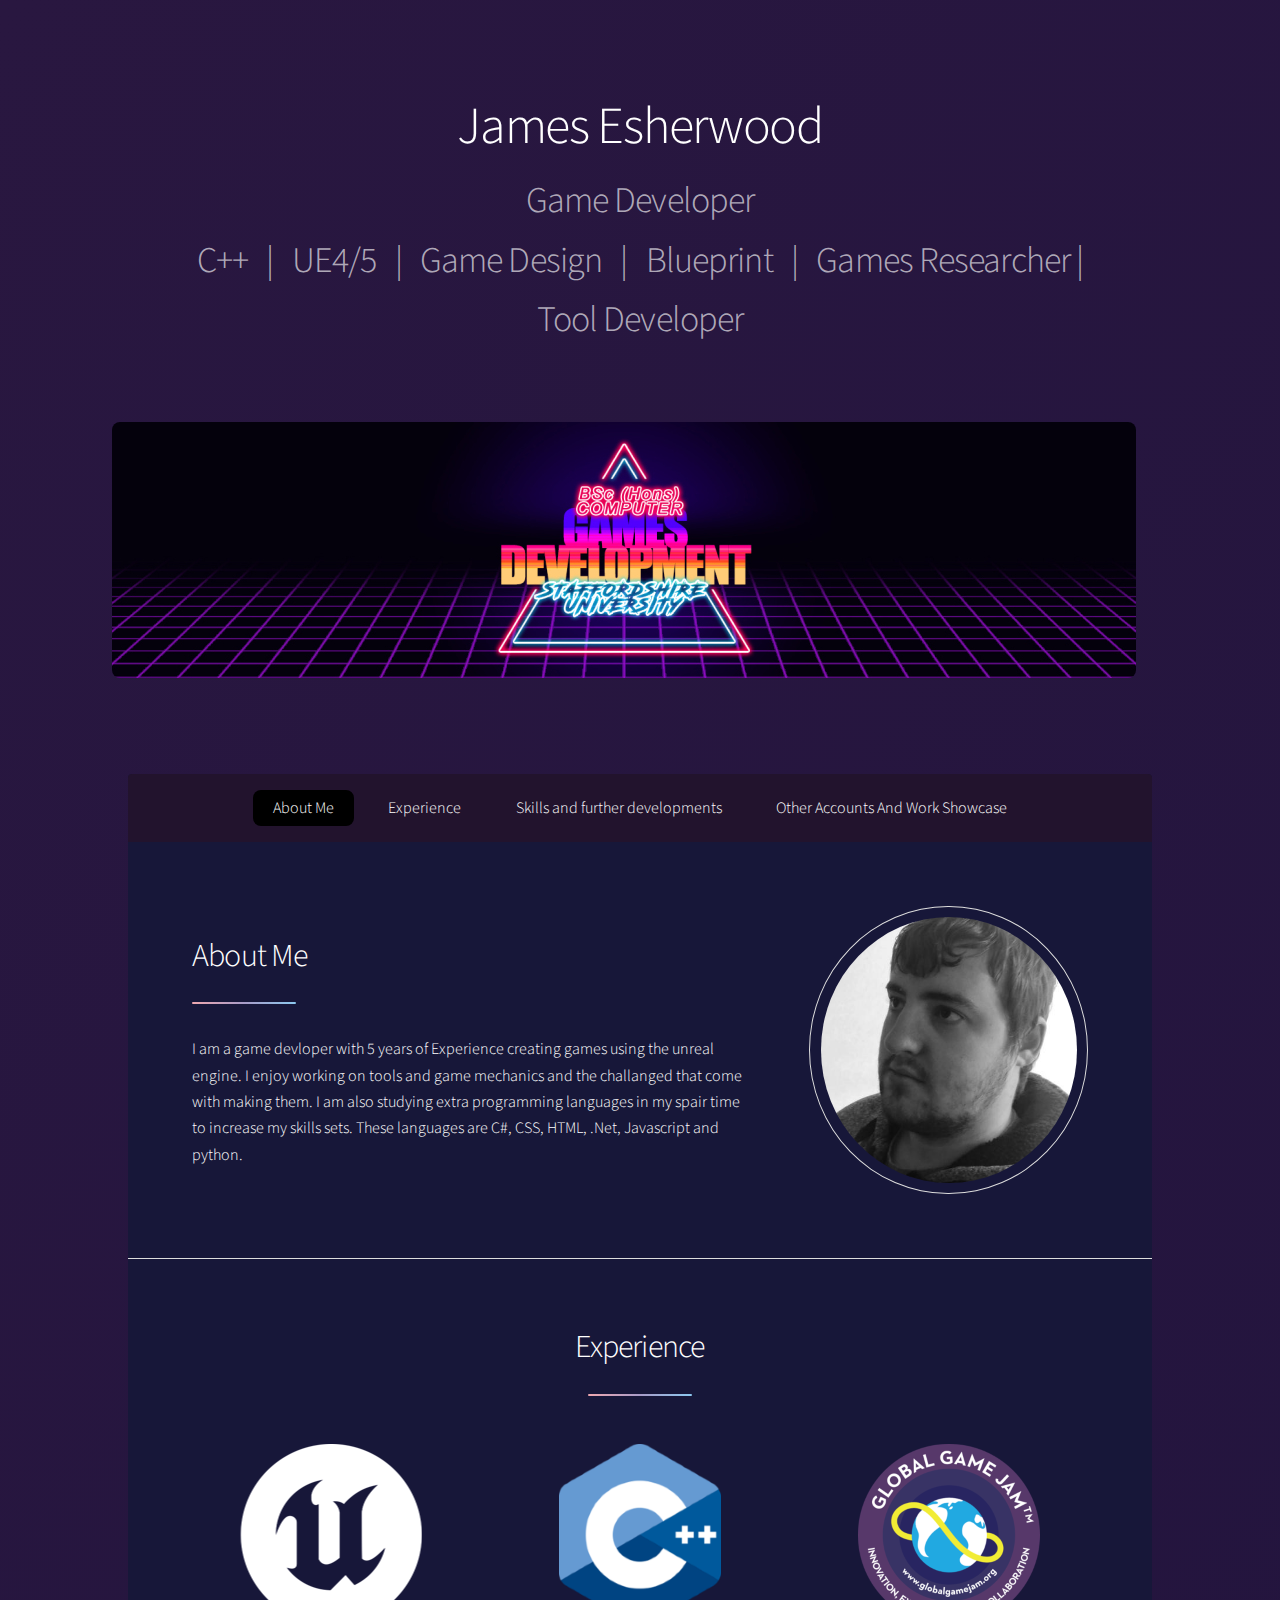
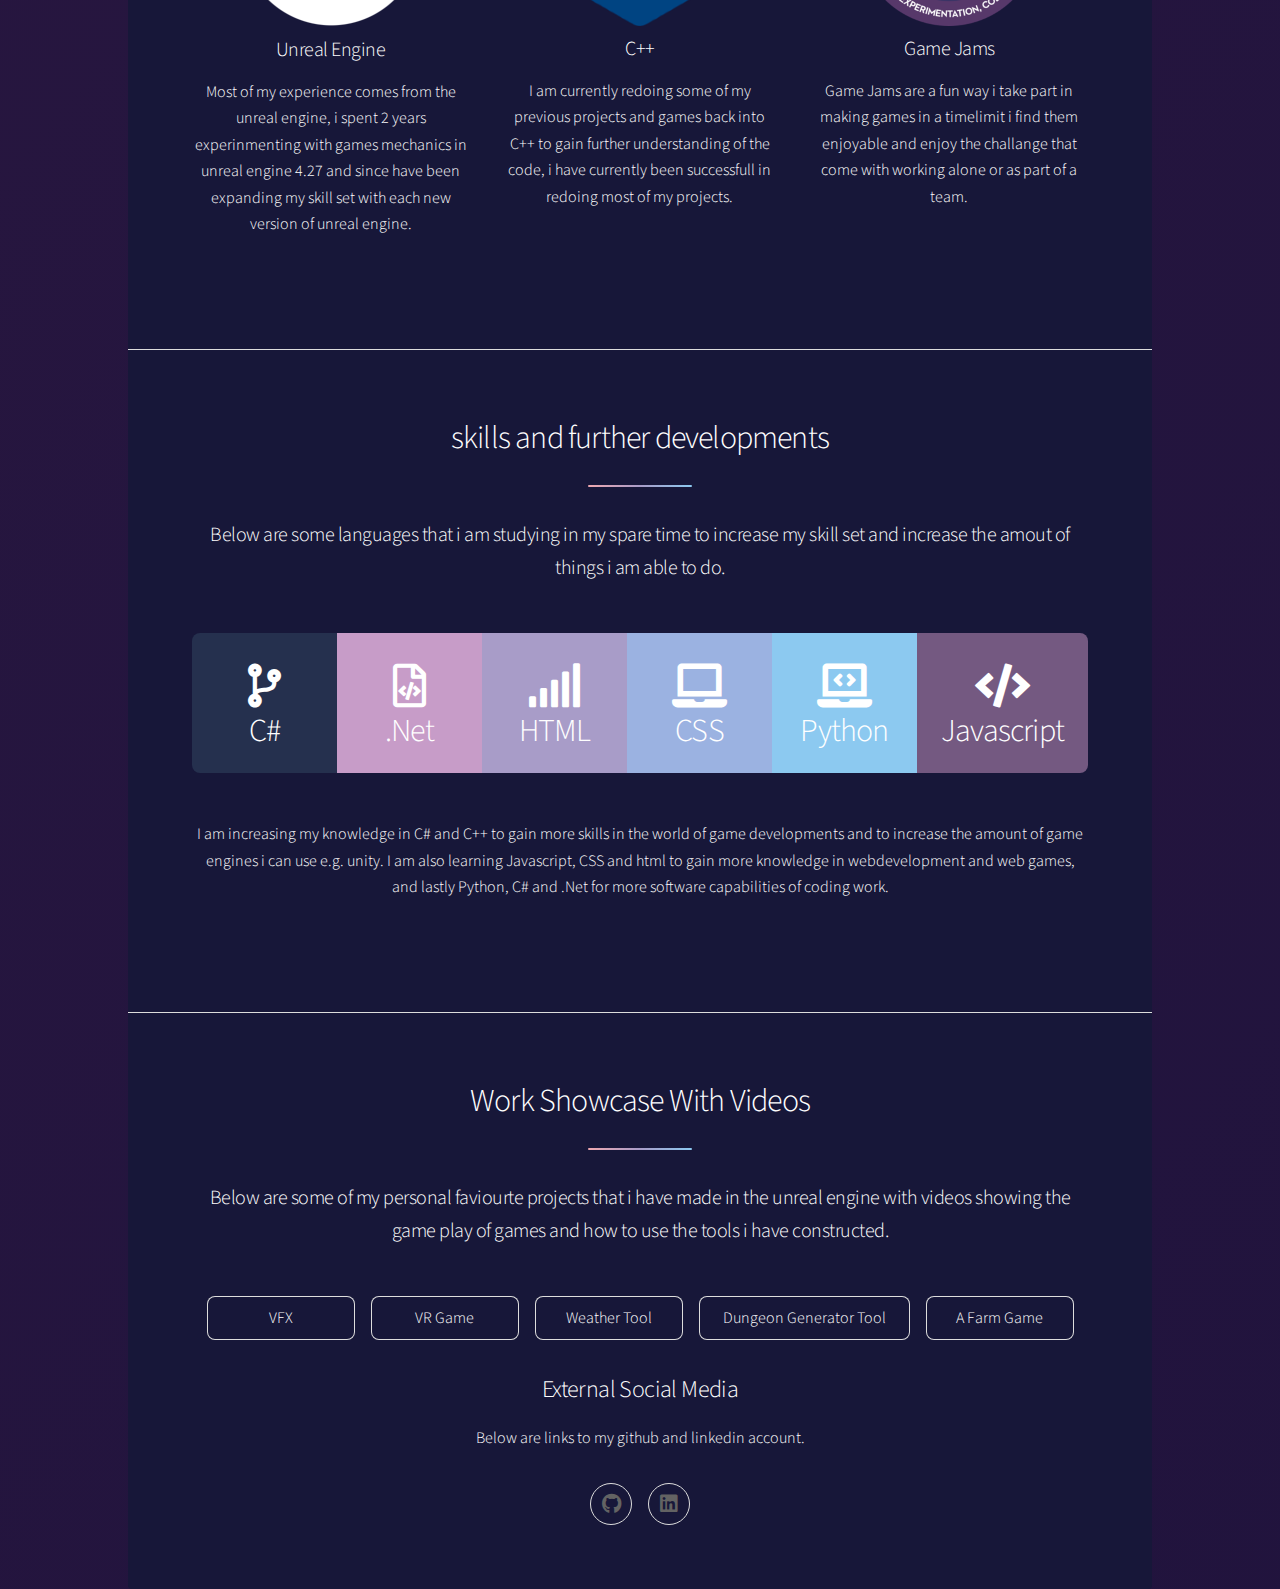
<file: index.html>
<!DOCTYPE HTML>
<!--
	Stellar by HTML5 UP
	html5up.net | @ajlkn
	Free for personal and commercial use under the CCA 3.0 license (html5up.net/license)
-->
<html>
	<head>
		<title>James Esherwood Gamedeveloper</title>
		<meta charset="utf-8" />
		<meta name="viewport" content="width=device-width, initial-scale=1, user-scalable=no" />
		<link rel="stylesheet" href="assets/css/main.css" />
		<noscript><link rel="stylesheet" href="assets/css/noscript.css" /></noscript>
	</head>
	<body class="is-preload">

		<!-- Wrapper -->
			<div id="wrapper">

				<!-- Header -->
					<header id="header" class="alt">
						<!--<span class="logo"><img src="images/logo.svg" alt="" /></span>-->
						<h1>James Esherwood</h1>
						<p>Game Developer<br />
						C++ &nbsp | &nbsp UE4/5 &nbsp | &nbsp Game Design &nbsp | &nbsp Blueprint &nbsp | &nbsp Games Researcher | Tool Developer</p>
							<ul class="features"><span class="image custom"><img src="images/staff.jpg" alt="" /></span></ul>
					</header>

				<!-- Navbar -->
					<nav id="nav">
						<ul>
							<li><a href="#intro" class="active">About Me</a></li>
							<li><a href="#first">Experience</a></li>
							<li><a href="#second">Skills and further developments</a></li>
							<li><a href="#cta">Other Accounts And Work Showcase</a></li>
						</ul>
					</nav>

				<!-- Main -->
					<div id="main">

						<!-- About Me -->
							<section id="intro" class="main">
								<div class="spotlight">
									<div class="content">
										<header class="major">
											<h2>About Me</h2>
										</header>
										<n>I am a game devloper with 5 years of Experience creating games using the unreal engine.</n>
										<n>I enjoy working on tools and game mechanics and the challanged that come with making them.</n>
										<n>I am also studying extra programming languages in my spair time to increase my skills sets.</n>
										<n>These languages are C#, CSS, HTML, .Net, Javascript and python.</n>
										<ul class="actions">
										</ul>
									</div>
									<span class="image"><img src="images/pic10.jpg" alt="" /></span>
								</div>
							</section>

						<!-- Experience -->
							<section id="first" class="main special">
								<header class="major">
									<h2>Experience</h2>
								</header>
								<ul class="features">
									<li>
										<!--<span class="icon solid major style1 fa-code"></span>-->
										<span class="image"><img src="images/Unreallogo.png" alt="" /></span>
										<h3>Unreal Engine</h3>
										<p>Most of my experience comes from the unreal engine, i spent 2 years experinmenting with games
										mechanics in unreal engine 4.27 and since have been expanding my skill set with each new version
										of unreal engine.</p>
									</li>
									<li>
										<!--<span class="icon major style3 fa-copy"></span>-->
										<span class="image"><img src="images/C++Logo.png" alt="" /></span>
										<h3>C++</h3>
										<p>I am currently redoing some of my previous projects and games back into C++ to gain further understanding of
										the code, i have currently been successfull in redoing most of my projects.</p>
									</li>
									<li>
										<!--<span class="icon major style5 fa-gem"></span>-->
										<span class="image"><img src="images/Gamejam.png" alt="" /></span>
										<h3>Game Jams</h3>
										<p>Game Jams are a fun way i take part in making games in a timelimit
										i find them enjoyable and enjoy the challange that come with working alone
										or as part of a team.</p>
									</li>
								</ul>
								<footer class="major">
									<ul class="actions special">
									</ul>
								</footer>
							</section>

						<!-- Skills, Traits and further developments -->
							<section id="second" class="main special">
								<header class="major">
									<h2>skills and further developments</h2>
									<p>Below are some languages that i am studying in my spare time to increase my skill set and increase the amout of things i am able to do.<section></section></p>
								</header>
								<ul class="statistics">
									<li class="style1">
										<span class="icon solid fa-code-branch"></span>
										<strong>C#</strong>
									</li>
									<li class="style2">
										<span class="icon fa-file-code"></span>
										<strong>.Net</strong>
									</li>
									<li class="style3">
										<span class="icon solid fa-signal"></span>
										<strong>HTML</strong>
									</li>
									<li class="style4">
										<span class="icon solid fa-laptop"></span>
										<strong>CSS</strong>
									</li>
									<li class="style5">
										<span class="icon solid fa-laptop-code"></span>
										<strong>Python</strong>
									</li>
									<li class="style6">
										<span class="icon solid fa-code"></span>
										<strong>Javascript</strong>
									</li>
								</ul>
								<p>I am increasing my knowledge in C# and C++ to gain more skills in the world of game developments
								and to increase the amount of game engines i can use e.g. unity.
								I am also learning Javascript, CSS and html to gain more knowledge in webdevelopment and web games,
								and lastly Python, C# and .Net for more software capabilities of coding work.</p>
								<footer class="major">
									<ul class="actions special">
									</ul>
								</footer>
							</section>

						<!-- Get Started -->
							<section id="cta" class="main special">
								<header class="major">
									<h2>Work Showcase With Videos</h2>
									<p>Below are some of my personal faviourte projects that i have made in the unreal engine
									with videos showing the game play of games and how to use the tools i have constructed.</p>
								</header>
								<footer class="major">
									<ul class="actions special">
										<li><a href="VFX.html" class="button">VFX</a></li>
										<li><a href="VR.html" class="button">VR Game</a></li>
										<li><a href="Weather.html" class="button">Weather Tool</a></li>
										<li><a href="Dungeon.html" class="button">Dungeon Generator Tool</a></li>
										<li><a href="FarmGame.html" class="button">A Farm Game</a></li>
										<!--<li><a href="#" class="icon brands fa-github alt"><span class="label">GitHub</span></a></li>
										<li><a href="#" class="icon brands fa-github alt"><span class="label">GitHub</span></a></li>-->
									</ul>
									<h2>External Social Media</h2>
									<p>Below are links to my github and linkedin account.</p>
									<ul class="actions special">
										<li><a href="https://github.com/JamesEsherwood" class="icon brands fa-github alt"><span class="label">GitHub</span></a></li>
										<li><a href="https://www.linkedin.com/in/james-esherwood/" class="icon brands fa-linkedin alt"><span class="label">GitHub</span></a></li>
									</ul>
								</footer>
							</section>

					</div>

				<!-- Footer -->
					<!--<footer id="footer">
						<section>
							<h2>Aliquam sed mauris</h2>
							<p>Sed lorem ipsum dolor sit amet et nullam consequat feugiat consequat magna adipiscing tempus etiam dolore veroeros. eget dapibus mauris. Cras aliquet, nisl ut viverra sollicitudin, ligula erat egestas velit, vitae tincidunt odio.</p>
							<ul class="actions">
								<li><a href="generic.html" class="button">Learn More</a></li>
							</ul>
						</section>
						<section>
							<h2>Etiam feugiat</h2>
							<dl class="alt">
								<dt>Address</dt>
								<dd>1234 Somewhere Road &bull; Nashville, TN 00000 &bull; USA</dd>
								<dt>Phone</dt>
								<dd>(000) 000-0000 x 0000</dd>
								<dt>Email</dt>
								<dd><a href="#">information@untitled.tld</a></dd>
							</dl>
							<ul class="icons">
								<li><a href="#" class="icon brands fa-twitter alt"><span class="label">Twitter</span></a></li>
								<li><a href="#" class="icon brands fa-facebook-f alt"><span class="label">Facebook</span></a></li>
								<li><a href="#" class="icon brands fa-instagram alt"><span class="label">Instagram</span></a></li>
								<li><a href="#" class="icon brands fa-github alt"><span class="label">GitHub</span></a></li>
								<li><a href="#" class="icon brands fa-dribbble alt"><span class="label">Dribbble</span></a></li>
							</ul>
						</section>
						<p class="copyright">&copy; Untitled. Design: <a href="https://html5up.net">HTML5 UP</a>.</p>
					</footer>

			</div>-->

		<!-- Scripts -->
			<script src="assets/js/jquery.min.js"></script>
			<script src="assets/js/jquery.scrollex.min.js"></script>
			<script src="assets/js/jquery.scrolly.min.js"></script>
			<script src="assets/js/browser.min.js"></script>
			<script src="assets/js/breakpoints.min.js"></script>
			<script src="assets/js/util.js"></script>
			<script src="assets/js/main.js"></script>

	</body>
</html>
</file>
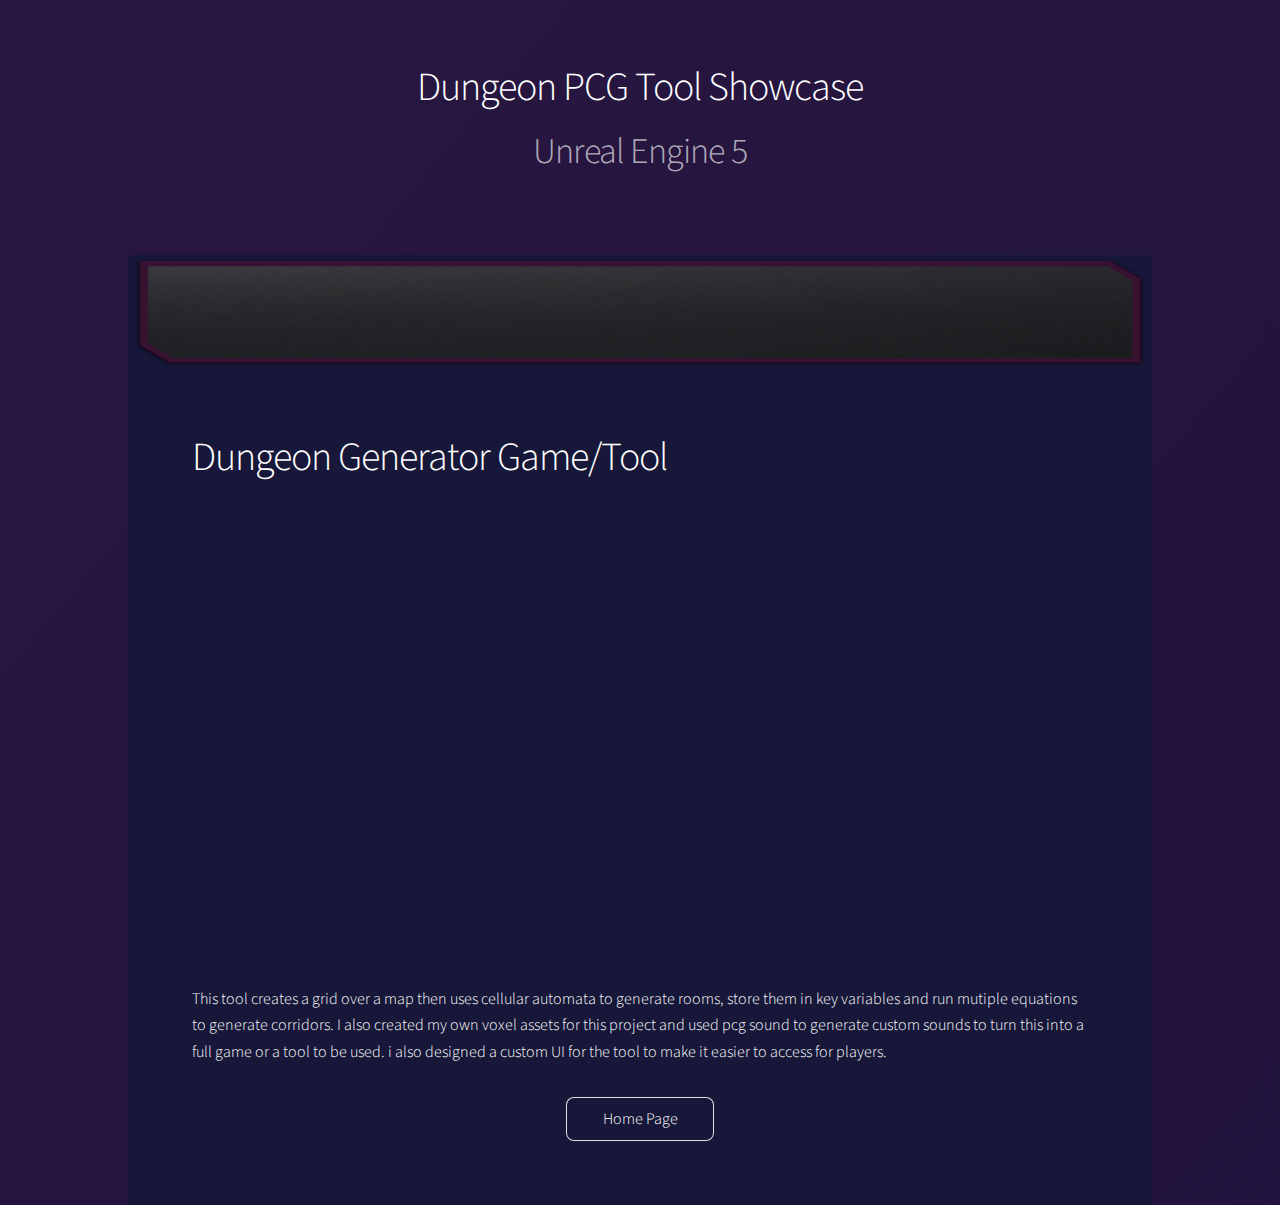
<file: Dungeon.html>
<!DOCTYPE HTML>
<!--
	Stellar by HTML5 UP
	html5up.net | @ajlkn
	Free for personal and commercial use under the CCA 3.0 license (html5up.net/license)
-->
<html>
	<head>
		<title>Generic - Stellar by HTML5 UP</title>
		<meta charset="utf-8" />
		<meta name="viewport" content="width=device-width, initial-scale=1, user-scalable=no" />
		<link rel="stylesheet" href="assets/css/main.css" />
		<noscript><link rel="stylesheet" href="assets/css/noscript.css" /></noscript>
	</head>
	<body class="is-preload">

		<!-- Wrapper -->
			<div id="wrapper">

				<!-- Header -->
					<header id="header">
						<h1>Dungeon PCG Tool Showcase</h1>
						<p>Unreal Engine 5</p>
					</header>

				<!-- Main -->
					<div id="main">

						<!-- Content -->
						<section id="content" class="main">
							<span class="image main"><img src="images/pic10.png" alt="" /></span>
							<p><h1> Dungeon Generator Game/Tool </h1></p>
							<ul class="actions special"><p><iframe width="600" height="400" src="https://www.youtube.com/embed/SHcX9-sKrcs?si=vqFs87jK9uOjOO7Y" allowfullscreen="allowfullscreen"></iframe></p></ul>
							<p>This tool creates a grid over a map then uses cellular automata to generate rooms, store them in
							key variables and run mutiple equations to generate corridors. I also created my own voxel assets for
							this project and used pcg sound to generate custom sounds to turn this into a full game or a tool
							to be used. i also designed a custom UI for the tool to make it easier to access for players.</p>
							<ul class="actions special">
							<a href="https://jamesesherwood.github.io/WebsitePortfolio/" class="button">Home Page</a></ul>
						</section>

					</div>

				<!-- Footer -->
					<!--<footer id="footer">
						<section>
							<h2>Aliquam sed mauris</h2>
							<p>Sed lorem ipsum dolor sit amet et nullam consequat feugiat consequat magna adipiscing tempus etiam dolore veroeros. eget dapibus mauris. Cras aliquet, nisl ut viverra sollicitudin, ligula erat egestas velit, vitae tincidunt odio.</p>
							<ul class="actions">
								<li><a href="index.html" class="button">Learn More</a></li>
							</ul>
						</section>
						<section>
							<h2>Etiam feugiat</h2>
							<dl class="alt">
								<dt>Address</dt>
								<dd>1234 Somewhere Road &bull; Nashville, TN 00000 &bull; USA</dd>
								<dt>Phone</dt>
								<dd>(000) 000-0000 x 0000</dd>
								<dt>Email</dt>
								<dd><a href="#">information@untitled.tld</a></dd>
							</dl>
							<ul class="icons">
								<li><a href="#" class="icon brands fa-twitter alt"><span class="label">Twitter</span></a></li>
								<li><a href="#" class="icon brands fa-facebook-f alt"><span class="label">Facebook</span></a></li>
								<li><a href="#" class="icon brands fa-instagram alt"><span class="label">Instagram</span></a></li>
								<li><a href="#" class="icon brands fa-github alt"><span class="label">GitHub</span></a></li>
								<li><a href="#" class="icon brands fa-dribbble alt"><span class="label">Dribbble</span></a></li>
							</ul>
						</section>
						<p class="copyright">&copy; Untitled. Design: <a href="https://html5up.net">HTML5 UP</a>.</p>
					</footer>

			</div>-->

		<!-- Scripts -->
			<script src="assets/js/jquery.min.js"></script>
			<script src="assets/js/jquery.scrollex.min.js"></script>
			<script src="assets/js/jquery.scrolly.min.js"></script>
			<script src="assets/js/browser.min.js"></script>
			<script src="assets/js/breakpoints.min.js"></script>
			<script src="assets/js/util.js"></script>
			<script src="assets/js/main.js"></script>

	</body>
</html>
</file>
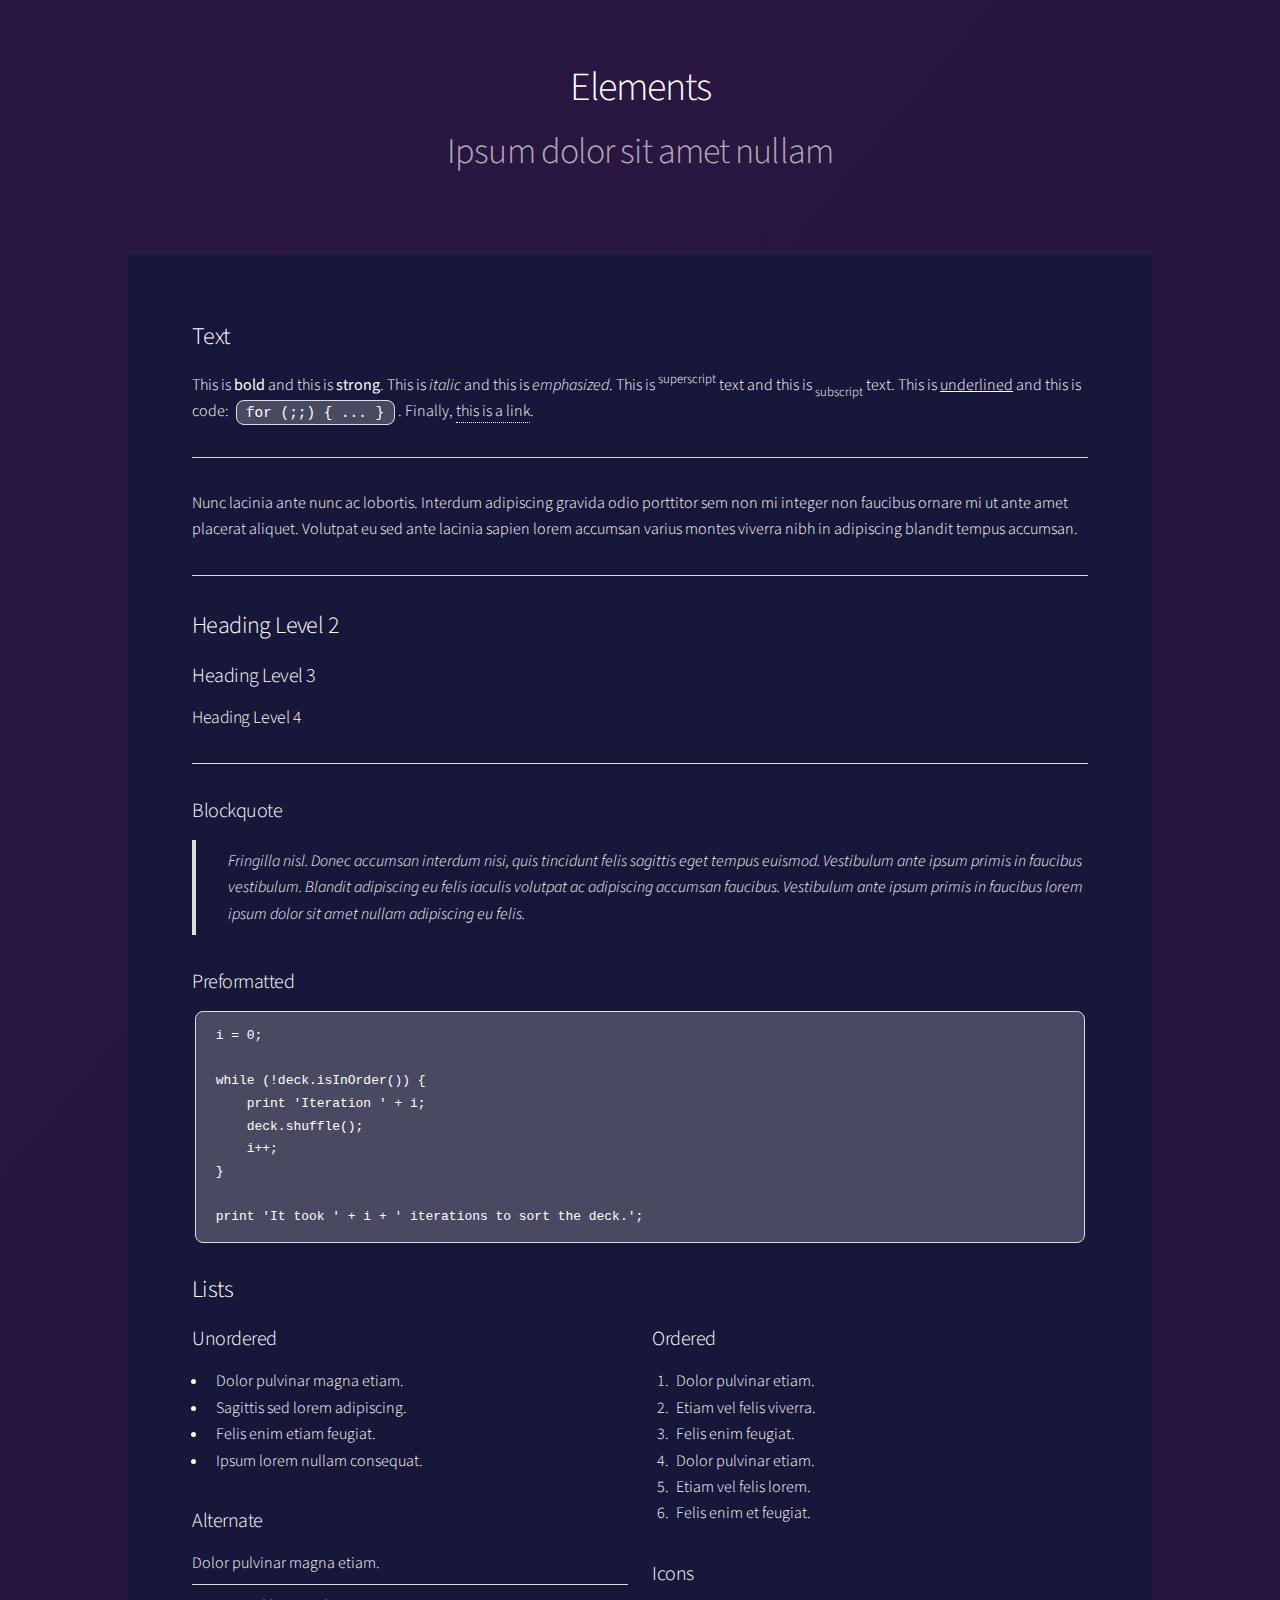
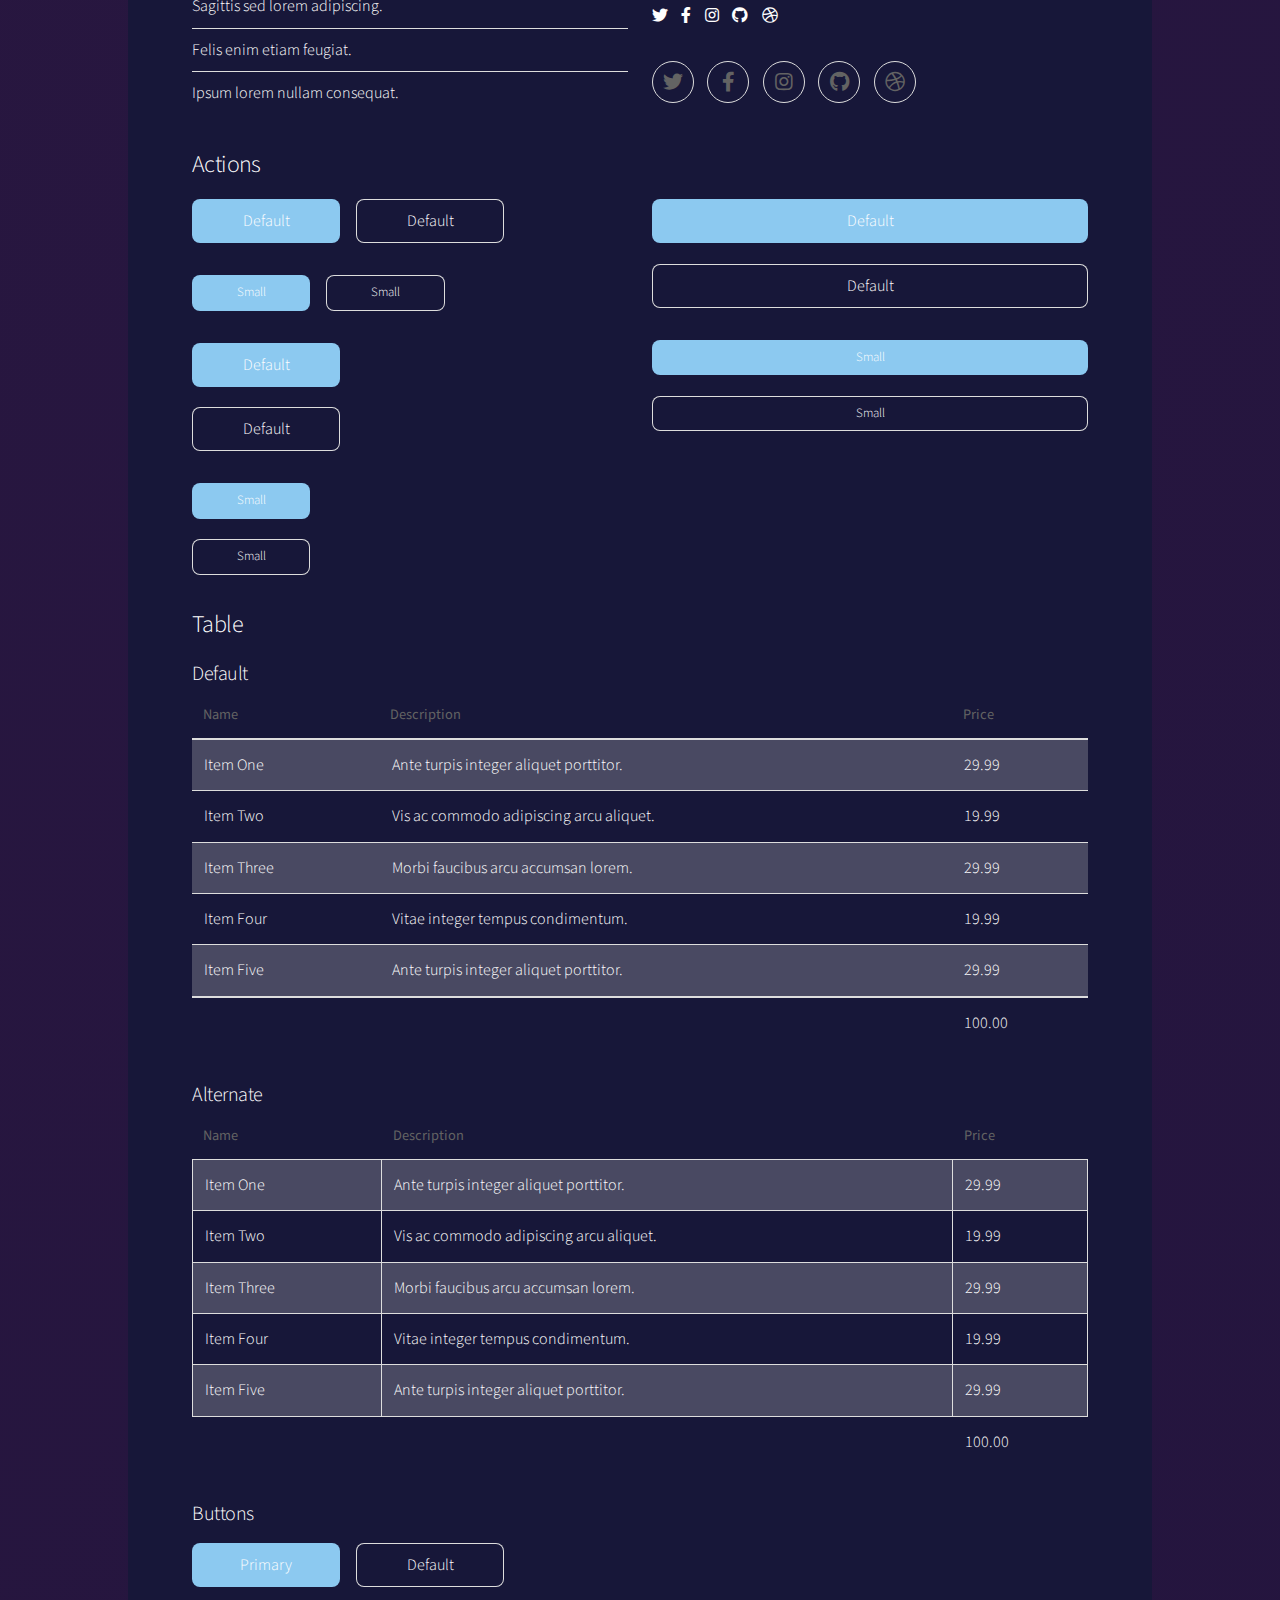
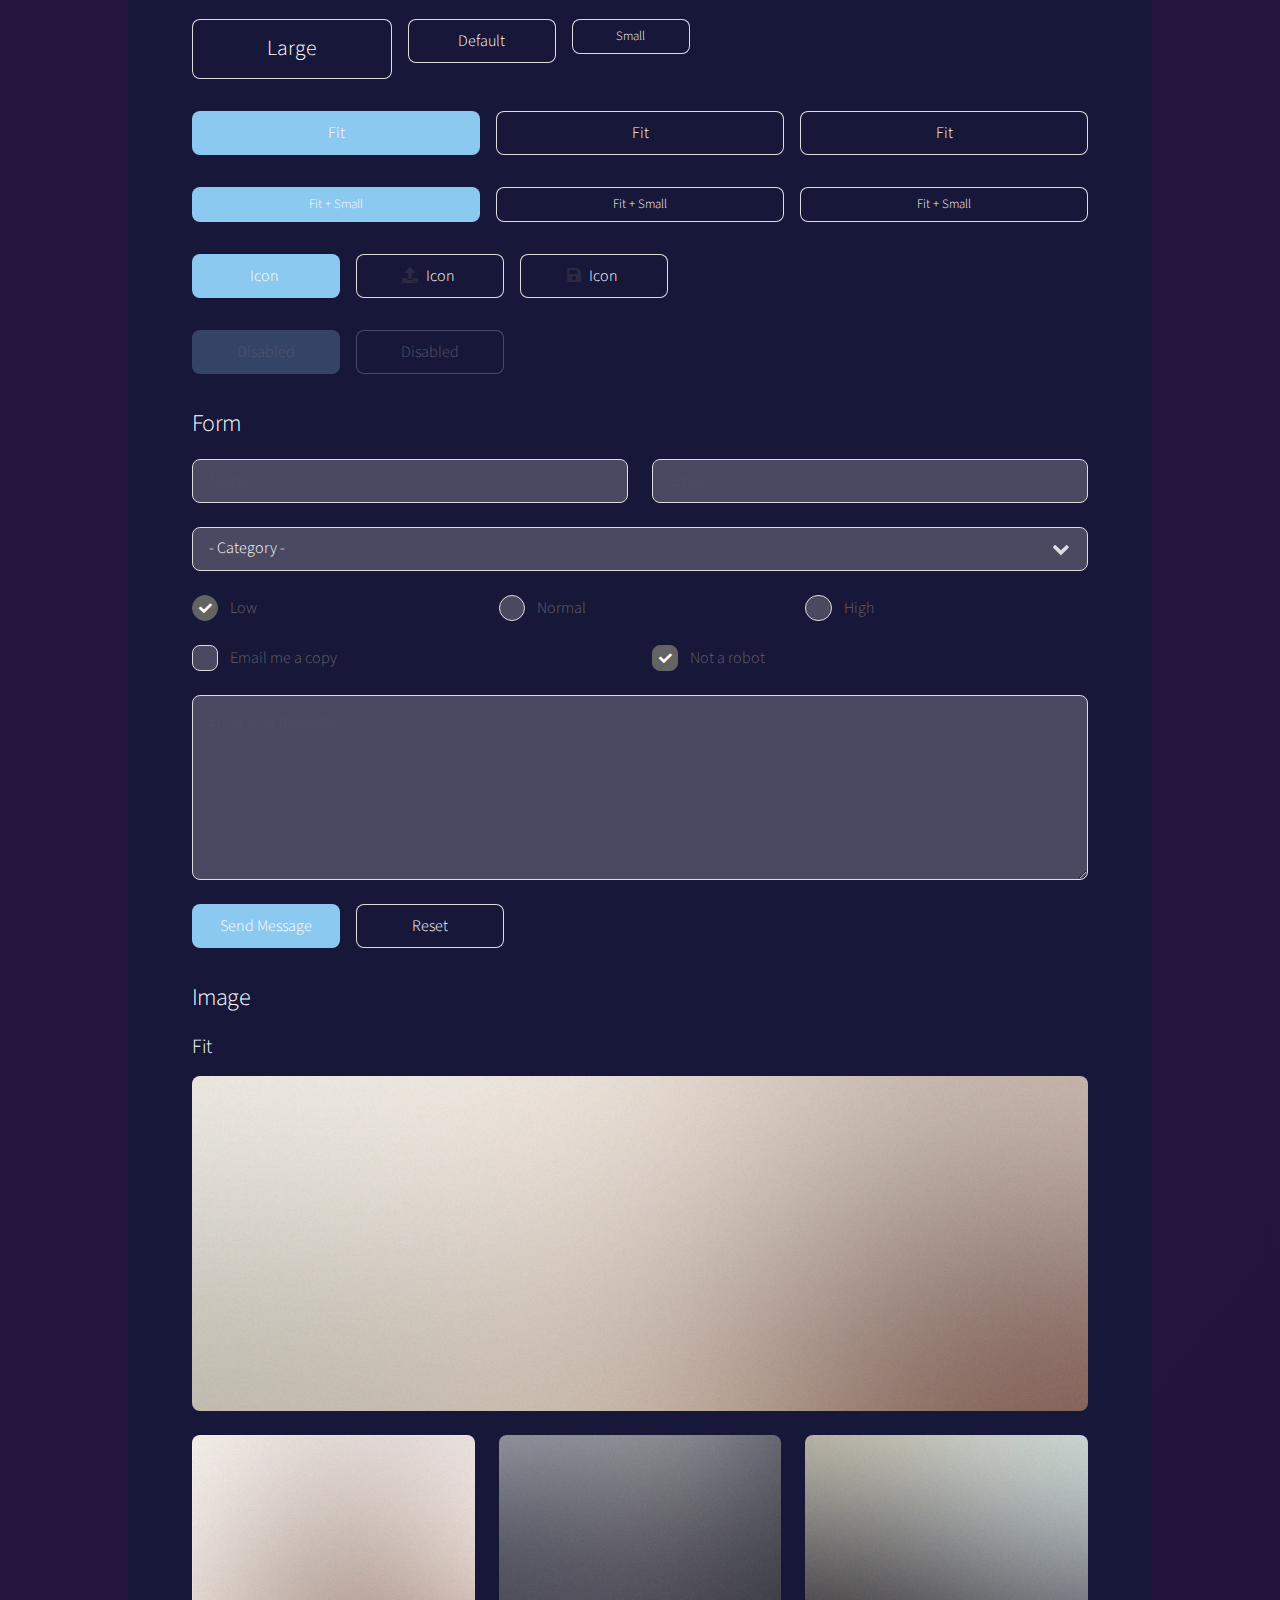
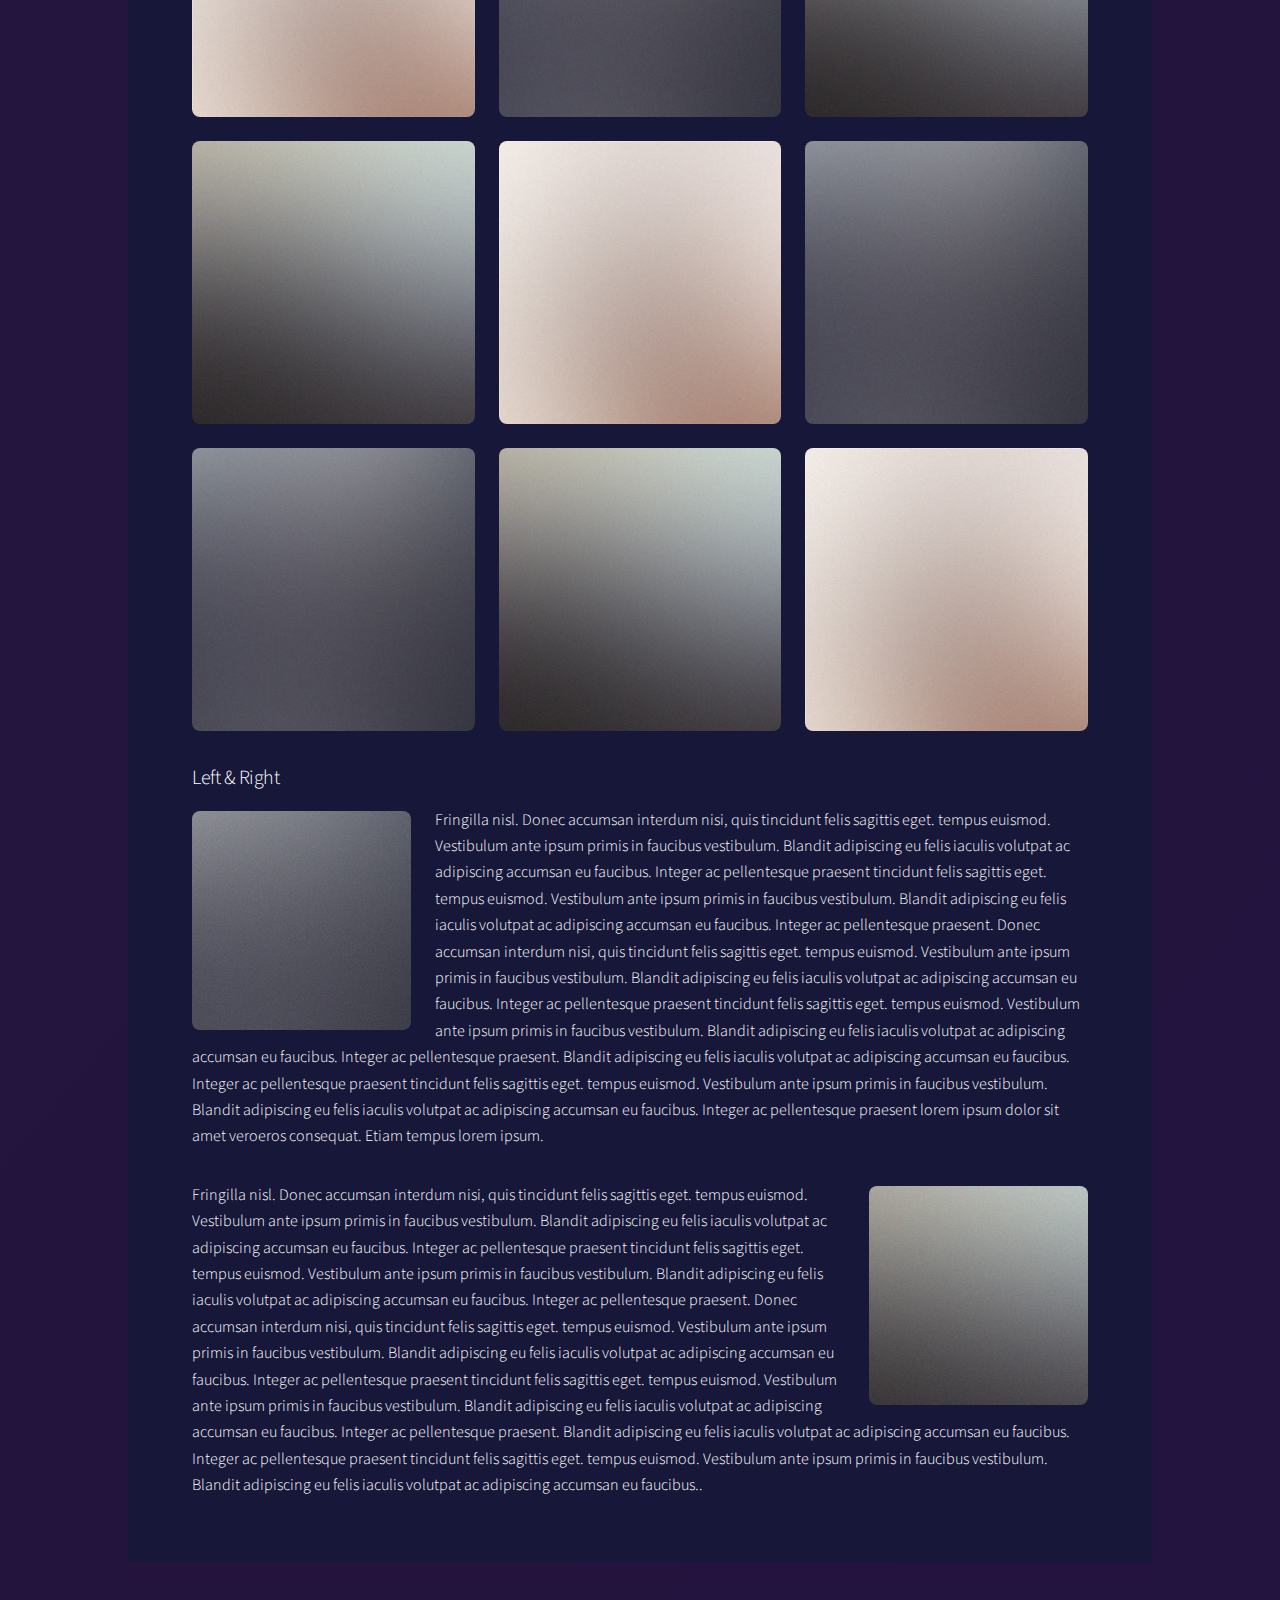
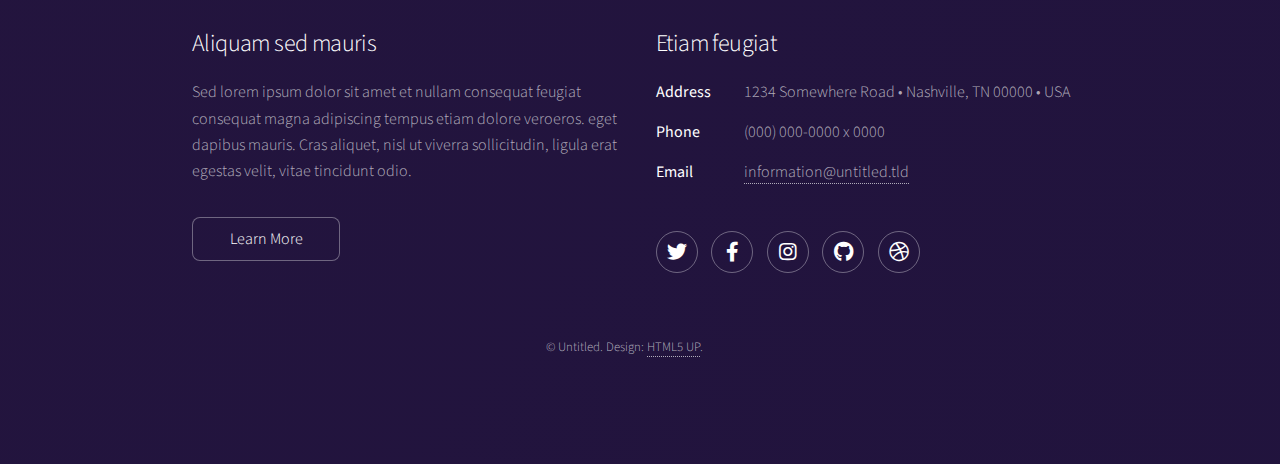
<file: elements.html>
<!DOCTYPE HTML>
<!--
	Stellar by HTML5 UP
	html5up.net | @ajlkn
	Free for personal and commercial use under the CCA 3.0 license (html5up.net/license)
-->
<html>
	<head>
		<title>Elements - Stellar by HTML5 UP</title>
		<meta charset="utf-8" />
		<meta name="viewport" content="width=device-width, initial-scale=1, user-scalable=no" />
		<link rel="stylesheet" href="assets/css/main.css" />
		<noscript><link rel="stylesheet" href="assets/css/noscript.css" /></noscript>
	</head>
	<body class="is-preload">

		<!-- Wrapper -->
			<div id="wrapper">

				<!-- Header -->
					<header id="header">
						<h1>Elements</h1>
						<p>Ipsum dolor sit amet nullam</p>
					</header>

				<!-- Main -->
					<div id="main">

						<!-- Content -->
							<section id="content" class="main">

								<!-- Text -->
									<section>
										<h2>Text</h2>
										<p>This is <b>bold</b> and this is <strong>strong</strong>. This is <i>italic</i> and this is <em>emphasized</em>.
										This is <sup>superscript</sup> text and this is <sub>subscript</sub> text.
										This is <u>underlined</u> and this is code: <code>for (;;) { ... }</code>. Finally, <a href="#">this is a link</a>.</p>
										<hr />
										<p>Nunc lacinia ante nunc ac lobortis. Interdum adipiscing gravida odio porttitor sem non mi integer non faucibus ornare mi ut ante amet placerat aliquet. Volutpat eu sed ante lacinia sapien lorem accumsan varius montes viverra nibh in adipiscing blandit tempus accumsan.</p>
										<hr />
										<h2>Heading Level 2</h2>
										<h3>Heading Level 3</h3>
										<h4>Heading Level 4</h4>
										<hr />
										<h3>Blockquote</h3>
										<blockquote>Fringilla nisl. Donec accumsan interdum nisi, quis tincidunt felis sagittis eget tempus euismod. Vestibulum ante ipsum primis in faucibus vestibulum. Blandit adipiscing eu felis iaculis volutpat ac adipiscing accumsan faucibus. Vestibulum ante ipsum primis in faucibus lorem ipsum dolor sit amet nullam adipiscing eu felis.</blockquote>
										<h3>Preformatted</h3>
										<pre><code>i = 0;

while (!deck.isInOrder()) {
    print 'Iteration ' + i;
    deck.shuffle();
    i++;
}

print 'It took ' + i + ' iterations to sort the deck.';</code></pre>
									</section>

								<!-- Lists -->
									<section>
										<h2>Lists</h2>
										<div class="row">
											<div class="col-6 col-12-medium">
												<h3>Unordered</h3>
												<ul>
													<li>Dolor pulvinar magna etiam.</li>
													<li>Sagittis sed lorem adipiscing.</li>
													<li>Felis enim etiam feugiat.</li>
													<li>Ipsum lorem nullam consequat.</li>
												</ul>
												<h3>Alternate</h3>
												<ul class="alt">
													<li>Dolor pulvinar magna etiam.</li>
													<li>Sagittis sed lorem adipiscing.</li>
													<li>Felis enim etiam feugiat.</li>
													<li>Ipsum lorem nullam consequat.</li>
												</ul>
											</div>
											<div class="col-6 col-12-medium">
												<h3>Ordered</h3>
												<ol>
													<li>Dolor pulvinar etiam.</li>
													<li>Etiam vel felis viverra.</li>
													<li>Felis enim feugiat.</li>
													<li>Dolor pulvinar etiam.</li>
													<li>Etiam vel felis lorem.</li>
													<li>Felis enim et feugiat.</li>
												</ol>
												<h3>Icons</h3>
												<ul class="icons">
													<li><a href="#" class="icon brands fa-twitter"><span class="label">Twitter</span></a></li>
													<li><a href="#" class="icon brands fa-facebook-f"><span class="label">Facebook</span></a></li>
													<li><a href="#" class="icon brands fa-instagram"><span class="label">Instagram</span></a></li>
													<li><a href="#" class="icon brands fa-github"><span class="label">GitHub</span></a></li>
													<li><a href="#" class="icon brands fa-dribbble"><span class="label">Dribbble</span></a></li>
												</ul>
												<ul class="icons">
													<li><a href="#" class="icon brands alt fa-twitter"><span class="label">Twitter</span></a></li>
													<li><a href="#" class="icon brands alt fa-facebook-f"><span class="label">Facebook</span></a></li>
													<li><a href="#" class="icon brands alt fa-instagram"><span class="label">Instagram</span></a></li>
													<li><a href="#" class="icon brands alt fa-github"><span class="label">GitHub</span></a></li>
													<li><a href="#" class="icon brands alt fa-dribbble"><span class="label">Dribbble</span></a></li>
												</ul>
											</div>
										</div>
										<h2>Actions</h2>
										<div class="row">
											<div class="col-6 col-12-medium">
												<ul class="actions">
													<li><a href="#" class="button primary">Default</a></li>
													<li><a href="#" class="button">Default</a></li>
												</ul>
												<ul class="actions small">
													<li><a href="#" class="button primary small">Small</a></li>
													<li><a href="#" class="button small">Small</a></li>
												</ul>
												<ul class="actions stacked">
													<li><a href="#" class="button primary">Default</a></li>
													<li><a href="#" class="button">Default</a></li>
												</ul>
												<ul class="actions stacked">
													<li><a href="#" class="button primary small">Small</a></li>
													<li><a href="#" class="button small">Small</a></li>
												</ul>
											</div>
											<div class="col-6 col-12-medium">
												<ul class="actions stacked">
													<li><a href="#" class="button primary fit">Default</a></li>
													<li><a href="#" class="button fit">Default</a></li>
												</ul>
												<ul class="actions stacked">
													<li><a href="#" class="button primary small fit">Small</a></li>
													<li><a href="#" class="button small fit">Small</a></li>
												</ul>
											</div>
										</div>
									</section>

								<!-- Table -->
									<section>
										<h2>Table</h2>
										<h3>Default</h3>
										<div class="table-wrapper">
											<table>
												<thead>
													<tr>
														<th>Name</th>
														<th>Description</th>
														<th>Price</th>
													</tr>
												</thead>
												<tbody>
													<tr>
														<td>Item One</td>
														<td>Ante turpis integer aliquet porttitor.</td>
														<td>29.99</td>
													</tr>
													<tr>
														<td>Item Two</td>
														<td>Vis ac commodo adipiscing arcu aliquet.</td>
														<td>19.99</td>
													</tr>
													<tr>
														<td>Item Three</td>
														<td> Morbi faucibus arcu accumsan lorem.</td>
														<td>29.99</td>
													</tr>
													<tr>
														<td>Item Four</td>
														<td>Vitae integer tempus condimentum.</td>
														<td>19.99</td>
													</tr>
													<tr>
														<td>Item Five</td>
														<td>Ante turpis integer aliquet porttitor.</td>
														<td>29.99</td>
													</tr>
												</tbody>
												<tfoot>
													<tr>
														<td colspan="2"></td>
														<td>100.00</td>
													</tr>
												</tfoot>
											</table>
										</div>

										<h3>Alternate</h3>
										<div class="table-wrapper">
											<table class="alt">
												<thead>
													<tr>
														<th>Name</th>
														<th>Description</th>
														<th>Price</th>
													</tr>
												</thead>
												<tbody>
													<tr>
														<td>Item One</td>
														<td>Ante turpis integer aliquet porttitor.</td>
														<td>29.99</td>
													</tr>
													<tr>
														<td>Item Two</td>
														<td>Vis ac commodo adipiscing arcu aliquet.</td>
														<td>19.99</td>
													</tr>
													<tr>
														<td>Item Three</td>
														<td> Morbi faucibus arcu accumsan lorem.</td>
														<td>29.99</td>
													</tr>
													<tr>
														<td>Item Four</td>
														<td>Vitae integer tempus condimentum.</td>
														<td>19.99</td>
													</tr>
													<tr>
														<td>Item Five</td>
														<td>Ante turpis integer aliquet porttitor.</td>
														<td>29.99</td>
													</tr>
												</tbody>
												<tfoot>
													<tr>
														<td colspan="2"></td>
														<td>100.00</td>
													</tr>
												</tfoot>
											</table>
										</div>
									</section>

								<!-- Buttons -->
									<section>
										<h3>Buttons</h3>
										<ul class="actions">
											<li><a href="#" class="button primary">Primary</a></li>
											<li><a href="#" class="button">Default</a></li>
										</ul>
										<ul class="actions">
											<li><a href="#" class="button large">Large</a></li>
											<li><a href="#" class="button">Default</a></li>
											<li><a href="#" class="button small">Small</a></li>
										</ul>
										<ul class="actions fit">
											<li><a href="#" class="button primary fit">Fit</a></li>
											<li><a href="#" class="button fit">Fit</a></li>
											<li><a href="#" class="button fit">Fit</a></li>
										</ul>
										<ul class="actions fit small">
											<li><a href="#" class="button primary fit small">Fit + Small</a></li>
											<li><a href="#" class="button fit small">Fit + Small</a></li>
											<li><a href="#" class="button fit small">Fit + Small</a></li>
										</ul>
										<ul class="actions">
											<li><a href="#" class="button primary icon solidfa-download">Icon</a></li>
											<li><a href="#" class="button icon solid fa-upload">Icon</a></li>
											<li><a href="#" class="button icon solid fa-save">Icon</a></li>
										</ul>
										<ul class="actions">
											<li><span class="button primary disabled">Disabled</span></li>
											<li><span class="button disabled">Disabled</span></li>
										</ul>
									</section>

								<!-- Form -->
									<section>
										<h2>Form</h2>
										<form method="post" action="#">
											<div class="row gtr-uniform">
												<div class="col-6 col-12-xsmall">
													<input type="text" name="demo-name" id="demo-name" value="" placeholder="Name" />
												</div>
												<div class="col-6 col-12-xsmall">
													<input type="email" name="demo-email" id="demo-email" value="" placeholder="Email" />
												</div>
												<div class="col-12">
													<select name="demo-category" id="demo-category">
														<option value="">- Category -</option>
														<option value="1">Manufacturing</option>
														<option value="1">Shipping</option>
														<option value="1">Administration</option>
														<option value="1">Human Resources</option>
													</select>
												</div>
												<div class="col-4 col-12-small">
													<input type="radio" id="demo-priority-low" name="demo-priority" checked>
													<label for="demo-priority-low">Low</label>
												</div>
												<div class="col-4 col-12-small">
													<input type="radio" id="demo-priority-normal" name="demo-priority">
													<label for="demo-priority-normal">Normal</label>
												</div>
												<div class="col-4 col-12-small">
													<input type="radio" id="demo-priority-high" name="demo-priority">
													<label for="demo-priority-high">High</label>
												</div>
												<div class="col-6 col-12-small">
													<input type="checkbox" id="demo-copy" name="demo-copy">
													<label for="demo-copy">Email me a copy</label>
												</div>
												<div class="col-6 col-12-small">
													<input type="checkbox" id="demo-human" name="demo-human" checked>
													<label for="demo-human">Not a robot</label>
												</div>
												<div class="col-12">
													<textarea name="demo-message" id="demo-message" placeholder="Enter your message" rows="6"></textarea>
												</div>
												<div class="col-12">
													<ul class="actions">
														<li><input type="submit" value="Send Message" class="primary" /></li>
														<li><input type="reset" value="Reset" /></li>
													</ul>
												</div>
											</div>
										</form>
									</section>

								<!-- Image -->
									<section>
										<h2>Image</h2>
										<h3>Fit</h3>
										<div class="box alt">
											<div class="row gtr-uniform">
												<div class="col-12"><span class="image fit"><img src="images/pic04.jpg" alt="" /></span></div>
												<div class="col-4"><span class="image fit"><img src="images/pic01.jpg" alt="" /></span></div>
												<div class="col-4"><span class="image fit"><img src="images/pic02.jpg" alt="" /></span></div>
												<div class="col-4"><span class="image fit"><img src="images/pic03.jpg" alt="" /></span></div>
												<div class="col-4"><span class="image fit"><img src="images/pic03.jpg" alt="" /></span></div>
												<div class="col-4"><span class="image fit"><img src="images/pic01.jpg" alt="" /></span></div>
												<div class="col-4"><span class="image fit"><img src="images/pic02.jpg" alt="" /></span></div>
												<div class="col-4"><span class="image fit"><img src="images/pic02.jpg" alt="" /></span></div>
												<div class="col-4"><span class="image fit"><img src="images/pic03.jpg" alt="" /></span></div>
												<div class="col-4"><span class="image fit"><img src="images/pic01.jpg" alt="" /></span></div>
											</div>
										</div>
										<h3>Left &amp; Right</h3>
										<p><span class="image left"><img src="images/pic05.jpg" alt="" /></span>Fringilla nisl. Donec accumsan interdum nisi, quis tincidunt felis sagittis eget. tempus euismod. Vestibulum ante ipsum primis in faucibus vestibulum. Blandit adipiscing eu felis iaculis volutpat ac adipiscing accumsan eu faucibus. Integer ac pellentesque praesent tincidunt felis sagittis eget. tempus euismod. Vestibulum ante ipsum primis in faucibus vestibulum. Blandit adipiscing eu felis iaculis volutpat ac adipiscing accumsan eu faucibus. Integer ac pellentesque praesent. Donec accumsan interdum nisi, quis tincidunt felis sagittis eget. tempus euismod. Vestibulum ante ipsum primis in faucibus vestibulum. Blandit adipiscing eu felis iaculis volutpat ac adipiscing accumsan eu faucibus. Integer ac pellentesque praesent tincidunt felis sagittis eget. tempus euismod. Vestibulum ante ipsum primis in faucibus vestibulum. Blandit adipiscing eu felis iaculis volutpat ac adipiscing accumsan eu faucibus. Integer ac pellentesque praesent. Blandit adipiscing eu felis iaculis volutpat ac adipiscing accumsan eu faucibus. Integer ac pellentesque praesent tincidunt felis sagittis eget. tempus euismod. Vestibulum ante ipsum primis in faucibus vestibulum. Blandit adipiscing eu felis iaculis volutpat ac adipiscing accumsan eu faucibus. Integer ac pellentesque praesent lorem ipsum dolor sit amet veroeros consequat. Etiam tempus lorem ipsum.</p>
										<p><span class="image right"><img src="images/pic06.jpg" alt="" /></span>Fringilla nisl. Donec accumsan interdum nisi, quis tincidunt felis sagittis eget. tempus euismod. Vestibulum ante ipsum primis in faucibus vestibulum. Blandit adipiscing eu felis iaculis volutpat ac adipiscing accumsan eu faucibus. Integer ac pellentesque praesent tincidunt felis sagittis eget. tempus euismod. Vestibulum ante ipsum primis in faucibus vestibulum. Blandit adipiscing eu felis iaculis volutpat ac adipiscing accumsan eu faucibus. Integer ac pellentesque praesent. Donec accumsan interdum nisi, quis tincidunt felis sagittis eget. tempus euismod. Vestibulum ante ipsum primis in faucibus vestibulum. Blandit adipiscing eu felis iaculis volutpat ac adipiscing accumsan eu faucibus. Integer ac pellentesque praesent tincidunt felis sagittis eget. tempus euismod. Vestibulum ante ipsum primis in faucibus vestibulum. Blandit adipiscing eu felis iaculis volutpat ac adipiscing accumsan eu faucibus. Integer ac pellentesque praesent. Blandit adipiscing eu felis iaculis volutpat ac adipiscing accumsan eu faucibus. Integer ac pellentesque praesent tincidunt felis sagittis eget. tempus euismod. Vestibulum ante ipsum primis in faucibus vestibulum. Blandit adipiscing eu felis iaculis volutpat ac adipiscing accumsan eu faucibus..</p>
									</section>

							</section>

					</div>

				<!-- Footer -->
					<footer id="footer">
						<section>
							<h2>Aliquam sed mauris</h2>
							<p>Sed lorem ipsum dolor sit amet et nullam consequat feugiat consequat magna adipiscing tempus etiam dolore veroeros. eget dapibus mauris. Cras aliquet, nisl ut viverra sollicitudin, ligula erat egestas velit, vitae tincidunt odio.</p>
							<ul class="actions">
								<li><a href="#" class="button">Learn More</a></li>
							</ul>
						</section>
						<section>
							<h2>Etiam feugiat</h2>
							<dl class="alt">
								<dt>Address</dt>
								<dd>1234 Somewhere Road &bull; Nashville, TN 00000 &bull; USA</dd>
								<dt>Phone</dt>
								<dd>(000) 000-0000 x 0000</dd>
								<dt>Email</dt>
								<dd><a href="#">information@untitled.tld</a></dd>
							</dl>
							<ul class="icons">
								<li><a href="#" class="icon brands fa-twitter alt"><span class="label">Twitter</span></a></li>
								<li><a href="#" class="icon brands fa-facebook-f alt"><span class="label">Facebook</span></a></li>
								<li><a href="#" class="icon brands fa-instagram alt"><span class="label">Instagram</span></a></li>
								<li><a href="#" class="icon brands fa-github alt"><span class="label">GitHub</span></a></li>
								<li><a href="#" class="icon brands fa-dribbble alt"><span class="label">Dribbble</span></a></li>
							</ul>
						</section>
						<p class="copyright">&copy; Untitled. Design: <a href="https://html5up.net">HTML5 UP</a>.</p>
					</footer>

			</div>

		<!-- Scripts -->
			<script src="assets/js/jquery.min.js"></script>
			<script src="assets/js/jquery.scrollex.min.js"></script>
			<script src="assets/js/jquery.scrolly.min.js"></script>
			<script src="assets/js/browser.min.js"></script>
			<script src="assets/js/breakpoints.min.js"></script>
			<script src="assets/js/util.js"></script>
			<script src="assets/js/main.js"></script>

	</body>
</html>
</file>
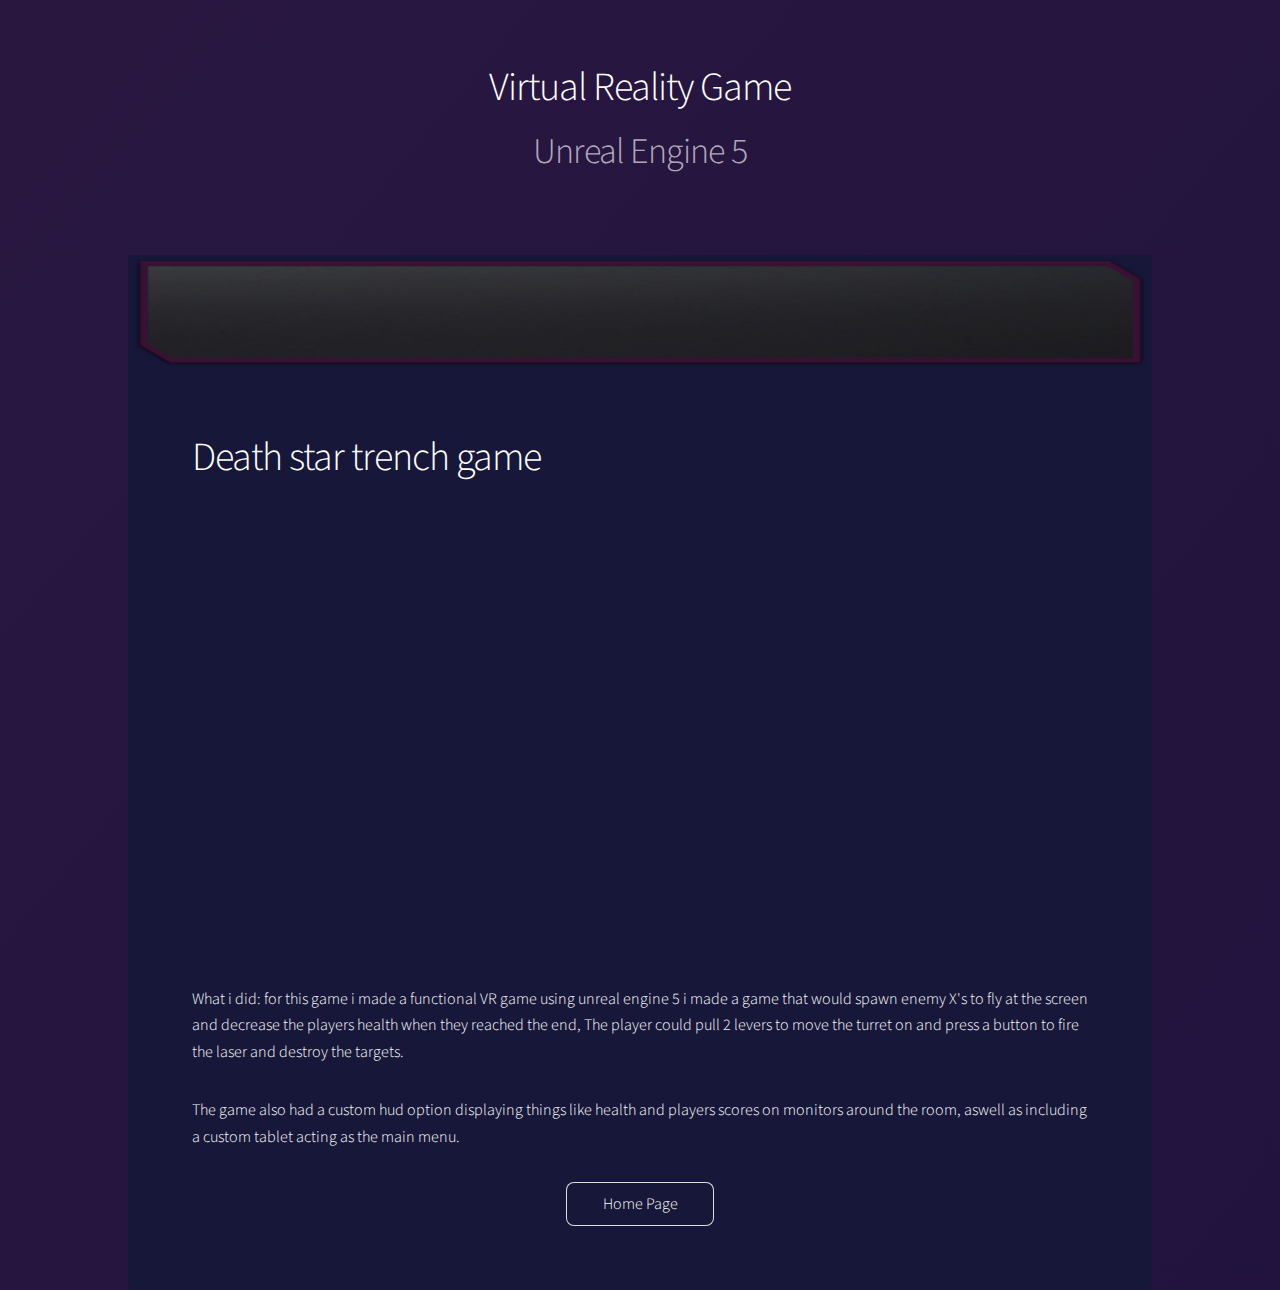
<file: VR.html>
<!DOCTYPE HTML>
<!--
	Stellar by HTML5 UP
	html5up.net | @ajlkn
	Free for personal and commercial use under the CCA 3.0 license (html5up.net/license)
-->
<html>
	<head>
		<title>Generic - Stellar by HTML5 UP</title>
		<meta charset="utf-8" />
		<meta name="viewport" content="width=device-width, initial-scale=1, user-scalable=no" />
		<link rel="stylesheet" href="assets/css/main.css" />
		<noscript><link rel="stylesheet" href="assets/css/noscript.css" /></noscript>
	</head>
	<body class="is-preload">

		<!-- Wrapper -->
			<div id="wrapper">

				<!-- Header -->
					<header id="header">
						<h1>Virtual Reality Game</h1>
						<p>Unreal Engine 5</p>
					</header>

				<!-- Main -->
					<div id="main">

						<!-- Content -->
							<section id="content" class="main">
								<span class="image main"><img src="images/pic10.png" alt="" /></span>
								<p><h1>Death star trench game</h1></p>
								<ul class="actions special"><p><iframe width="600" height="400" src="https://www.youtube.com/embed/8GeUTTB67bc?" allowfullscreen="allowfullscreen"></iframe></p></ul>
								<p>What i did: for this game i made a functional VR game using unreal engine 5
								i made a game that would spawn enemy X's to fly at the screen and decrease the players
								health when they reached the end, The player could pull 2 levers to move the turret on
								and press a button to fire the laser and destroy the targets.</p>
								<p>The game also had a custom hud option displaying things like health and players
								scores on monitors around the room, aswell as including a custom tablet acting as the main menu.</p>
								<ul class="actions special">
								<a href="https://jamesesherwood.github.io/WebsitePortfolio/" class="button">Home Page</a></ul>
							</section>

					</div>

				<!-- Footer -->
					<!--<footer id="footer">
						<section>
							<h2>Aliquam sed mauris</h2>
							<p>Sed lorem ipsum dolor sit amet et nullam consequat feugiat consequat magna adipiscing tempus etiam dolore veroeros. eget dapibus mauris. Cras aliquet, nisl ut viverra sollicitudin, ligula erat egestas velit, vitae tincidunt odio.</p>
							<ul class="actions">
								<li><a href="index.html" class="button">Learn More</a></li>
							</ul>
						</section>
						<section>
							<h2>Etiam feugiat</h2>
							<dl class="alt">
								<dt>Address</dt>
								<dd>1234 Somewhere Road &bull; Nashville, TN 00000 &bull; USA</dd>
								<dt>Phone</dt>
								<dd>(000) 000-0000 x 0000</dd>
								<dt>Email</dt>
								<dd><a href="#">information@untitled.tld</a></dd>
							</dl>
							<ul class="icons">
								<li><a href="#" class="icon brands fa-twitter alt"><span class="label">Twitter</span></a></li>
								<li><a href="#" class="icon brands fa-facebook-f alt"><span class="label">Facebook</span></a></li>
								<li><a href="#" class="icon brands fa-instagram alt"><span class="label">Instagram</span></a></li>
								<li><a href="#" class="icon brands fa-github alt"><span class="label">GitHub</span></a></li>
								<li><a href="#" class="icon brands fa-dribbble alt"><span class="label">Dribbble</span></a></li>
							</ul>
						</section>
						<p class="copyright">&copy; Untitled. Design: <a href="https://html5up.net">HTML5 UP</a>.</p>
					</footer>

			</div>-->

		<!-- Scripts -->
			<script src="assets/js/jquery.min.js"></script>
			<script src="assets/js/jquery.scrollex.min.js"></script>
			<script src="assets/js/jquery.scrolly.min.js"></script>
			<script src="assets/js/browser.min.js"></script>
			<script src="assets/js/breakpoints.min.js"></script>
			<script src="assets/js/util.js"></script>
			<script src="assets/js/main.js"></script>

	</body>
</html>
</file>
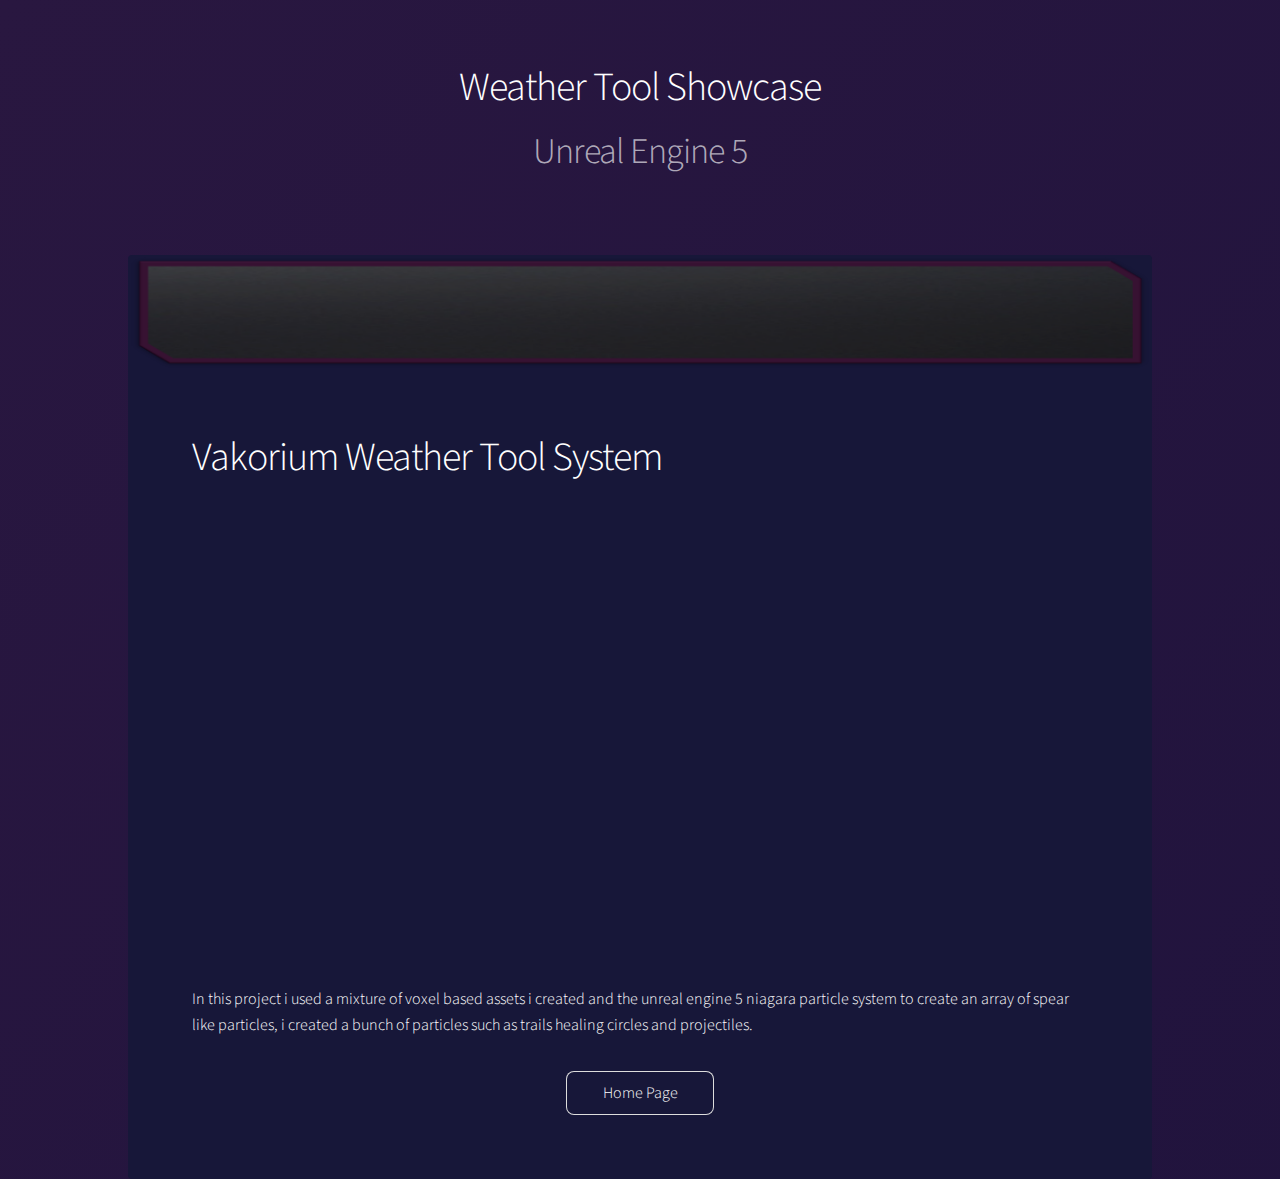
<file: Weather.html>
<!DOCTYPE HTML>
<!--
	Stellar by HTML5 UP
	html5up.net | @ajlkn
	Free for personal and commercial use under the CCA 3.0 license (html5up.net/license)
-->
<html>
	<head>
		<title>Generic - Stellar by HTML5 UP</title>
		<meta charset="utf-8" />
		<meta name="viewport" content="width=device-width, initial-scale=1, user-scalable=no" />
		<link rel="stylesheet" href="assets/css/main.css" />
		<noscript><link rel="stylesheet" href="assets/css/noscript.css" /></noscript>
	</head>
	<body class="is-preload">

		<!-- Wrapper -->
			<div id="wrapper">

				<!-- Header -->
					<header id="header">
						<h1>Weather Tool Showcase</h1>
						<p>Unreal Engine 5</p>
					</header>

				<!-- Main -->
					<div id="main">

						<!-- Content -->
						<section id="content" class="main">
							<span class="image main"><img src="images/pic10.png" alt="" /></span>
							<p><h1>Vakorium Weather Tool System</h1></p>
							<ul class="actions special"><p><iframe width="600" height="400" src="https://www.youtube.com/embed/lXUNM-nxPJY?si=yYEHb-R_ytjC3sOb" allowfullscreen="allowfullscreen"></iframe></p></ul>
							<p>In this project i used a mixture of voxel based assets i created and the unreal engine 5
							niagara particle system to create an array of spear like particles, i created
							a bunch of particles such as trails healing circles and projectiles.</p>
							<ul class="actions special">
							<a href="https://jamesesherwood.github.io/WebsitePortfolio/" class="button">Home Page</a></ul>
						</section>

					</div>

				<!-- Footer -->
					<!--<footer id="footer">
						<section>
							<h2>Aliquam sed mauris</h2>
							<p>Sed lorem ipsum dolor sit amet et nullam consequat feugiat consequat magna adipiscing tempus etiam dolore veroeros. eget dapibus mauris. Cras aliquet, nisl ut viverra sollicitudin, ligula erat egestas velit, vitae tincidunt odio.</p>
							<ul class="actions">
								<li><a href="index.html" class="button">Learn More</a></li>
							</ul>
						</section>
						<section>
							<h2>Etiam feugiat</h2>
							<dl class="alt">
								<dt>Address</dt>
								<dd>1234 Somewhere Road &bull; Nashville, TN 00000 &bull; USA</dd>
								<dt>Phone</dt>
								<dd>(000) 000-0000 x 0000</dd>
								<dt>Email</dt>
								<dd><a href="#">information@untitled.tld</a></dd>
							</dl>
							<ul class="icons">
								<li><a href="#" class="icon brands fa-twitter alt"><span class="label">Twitter</span></a></li>
								<li><a href="#" class="icon brands fa-facebook-f alt"><span class="label">Facebook</span></a></li>
								<li><a href="#" class="icon brands fa-instagram alt"><span class="label">Instagram</span></a></li>
								<li><a href="#" class="icon brands fa-github alt"><span class="label">GitHub</span></a></li>
								<li><a href="#" class="icon brands fa-dribbble alt"><span class="label">Dribbble</span></a></li>
							</ul>
						</section>
						<p class="copyright">&copy; Untitled. Design: <a href="https://html5up.net">HTML5 UP</a>.</p>
					</footer>

			</div>-->

		<!-- Scripts -->
			<script src="assets/js/jquery.min.js"></script>
			<script src="assets/js/jquery.scrollex.min.js"></script>
			<script src="assets/js/jquery.scrolly.min.js"></script>
			<script src="assets/js/browser.min.js"></script>
			<script src="assets/js/breakpoints.min.js"></script>
			<script src="assets/js/util.js"></script>
			<script src="assets/js/main.js"></script>

	</body>
</html>
</file>
<file: assets/css/noscript.css>
/*
	Stellar by HTML5 UP
	html5up.net | @ajlkn
	Free for personal and commercial use under the CCA 3.0 license (html5up.net/license)
*/

/* Header */

	body.is-preload #header.alt > * {
		opacity: 1;
	}

	body.is-preload #header.alt .logo {
		-moz-transform: none;
		-webkit-transform: none;
		-ms-transform: none;
		transform: none;
	}
</file>
<file: assets/css/main.css>
@import url(fontawesome-all.min.css);
@import 'https://fonts.googleapis.com/css?family=Source+Sans+Pro:300,400';

/*
	Stellar by HTML5 UP
	html5up.net | @ajlkn
	Free for personal and commercial use under the CCA 3.0 license (html5up.net/license)
*/

html, body, div, span, applet, object,
iframe, h1, h2, h3, h4, h5, h6, p, blockquote,
pre, a, abbr, acronym, address, big, cite,
code, del, dfn, em, img, ins, kbd, q, s, samp,
small, strike, strong, sub, sup, tt, var, b,
u, i, center, dl, dt, dd, ol, ul, li, fieldset,
form, label, legend, table, caption, tbody,
tfoot, thead, tr, th, td, article, aside,
canvas, details, embed, figure, figcaption,
footer, header, hgroup, menu, nav, output, ruby,
section, summary, time, mark, audio, video {
	margin: 0;
	padding: 0;
	border: 0;
	font-size: 100%;
	font: inherit;
	vertical-align: baseline;}

article, aside, details, figcaption, figure,
footer, header, hgroup, menu, nav, section {
	display: block;}

body {
	line-height: 1;
}

ol, ul {
	list-style: none;
}

blockquote, q {
	quotes: none;
}

	blockquote:before, blockquote:after, q:before, q:after {
		content: '';
		content: none;
	}

table {
	border-collapse: collapse;
	border-spacing: 0;
}

body {
	-webkit-text-size-adjust: none;
}

mark {
	background-color: transparent;
	color: inherit;
}

input::-moz-focus-inner {
	border: 0;
	padding: 0;
}

input, select, textarea {
	-moz-appearance: none;
	-webkit-appearance: none;
	-ms-appearance: none;
	appearance: none;
}

/* Basic */

	@-ms-viewport {
		width: device-width;
	}

	body {
		-ms-overflow-style: scrollbar;
	}

	@media screen and (max-width: 480px) {

		html, body {
			min-width: 320px;
		}

	}

	html {
		box-sizing: border-box;
	}

	*, *:before, *:after {
		box-sizing: inherit;
	}

	body {
/*		Overall Background Colour
		background-image: url("images/overlay.png"), -moz-linear-gradient(45deg, #e37682 15%, #5f4d93 85%);
		background-image: url("images/overlay.png"), -webkit-linear-gradient(45deg, #e37682 15%, #5f4d93 85%);
		background-image: url("images/overlay.png"), -ms-linear-gradient(45deg, #e37682 15%, #5f4d93 85%);
		background-image: url("images/overlay.png"), linear-gradient(45deg, #e37682 15%, #5f4d93 85%);*/
		background: linear-gradient(310deg, #22242a, #090935, #291740);
		    background-size: 800% 800%;

		    -webkit-animation: AnimationName 10s ease infinite;
		    -moz-animation: AnimationName 10s ease infinite;
		    animation: AnimationName 10s ease infinite;
		}

		@-webkit-keyframes AnimationName {
		    0%{background-position:0% 15%}
		    50%{background-position:100% 86%}
		    100%{background-position:0% 15%}
		}
		@-moz-keyframes AnimationName {
		    0%{background-position:0% 15%}
		    50%{background-position:100% 86%}
		    100%{background-position:0% 15%}
		}
		@keyframes AnimationName {
		    0%{background-position:0% 15%}
		    50%{background-position:100% 86%}
		    100%{background-position:0% 15%}
	}

		body.is-preload *, body.is-preload *:before, body.is-preload *:after {
			-moz-animation: none !important;
			-webkit-animation: none !important;
			-ms-animation: none !important;
			animation: none !important;
			-moz-transition: none !important;
			-webkit-transition: none !important;
			-ms-transition: none !important;
			transition: none !important;
		}

/* Type */

	body {
	/*	background-color: #935d8c;*/
		color: rgba(255, 255, 255, 0.65);
	}

	body, input, select, textarea {
		font-family: "Source Sans Pro", Helvetica, sans-serif;
		font-size: 17pt;
		font-weight: 300;
		line-height: 1.65;
	}

		@media screen and (max-width: 1680px) {

			body, input, select, textarea {
				font-size: 14pt;
			}

		}

		@media screen and (max-width: 1280px) {

			body, input, select, textarea {
				font-size: 12pt;
			}

		}

		@media screen and (max-width: 360px) {

			body, input, select, textarea {
				font-size: 11pt;
			}

		}

	a {
		-moz-transition: color 0.2s ease, border-bottom 0.2s ease;
		-webkit-transition: color 0.2s ease, border-bottom 0.2s ease;
		-ms-transition: color 0.2s ease, border-bottom 0.2s ease;
		transition: color 0.2s ease, border-bottom 0.2s ease;
		text-decoration: none;
		border-bottom: dotted 1px;
		color: inherit;
	}

		a:hover {
			border-bottom-color: transparent;
		}

	strong, b {
		font-weight: 400;
	}

	em, i {
		font-style: italic;
	}

	p {
		margin: 0 0 2em 0;
	}

		p.content {
			-moz-columns: 20em 2;
			-webkit-columns: 20em 2;
			-ms-columns: 20em 2;
			columns: 20em 2;
			-moz-column-gap: 2em;
			-webkit-column-gap: 2em;
			-ms-column-gap: 2em;
			column-gap: 2em;
			text-align: justify;
		}

	h1, h2, h3, h4, h5, h6 {
		font-weight: 300;
		line-height: 1.5;
		margin: 0 0 0.7em 0;
		letter-spacing: -0.025em;
	}

		h1 a, h2 a, h3 a, h4 a, h5 a, h6 a {
			color: inherit;
			text-decoration: none;
		}

	h1 {
		font-size: 2.5em;
		line-height: 1.2;
	}

	h2 {
		font-size: 1.5em;
	}

	h3 {
		font-size: 1.25em;
	}

	h4 {
		font-size: 1.1em;
	}

	h5 {
		font-size: 0.9em;
	}

	h6 {
		font-size: 0.7em;
	}

	@media screen and (max-width: 736px) {

		h1 {
			font-size: 2em;
		}

	}

	sub {
		font-size: 0.8em;
		position: relative;
		top: 0.5em;
	}

	sup {
		font-size: 0.8em;
		position: relative;
		top: -0.5em;
	}

	blockquote {
		border-left: solid 4px;
		font-style: italic;
		margin: 0 0 2em 0;
		padding: 0.5em 0 0.5em 2em;
	}

	code {
		border-radius: 8px;
		border: solid 1px;
		font-family: "Courier New", monospace;
		font-size: 0.9em;
		margin: 0 0.25em;
		padding: 0.25em 0.65em;
	}

	pre {
		-webkit-overflow-scrolling: touch;
		font-family: "Courier New", monospace;
		font-size: 0.9em;
		margin: 0 0 2em 0;
	}

		pre code {
			display: block;
			line-height: 1.75;
			padding: 1em 1.5em;
			overflow-x: auto;
		}

	hr {
		border: 0;
		border-bottom: solid 1px;
		margin: 2em 0;
	}

		hr.major {
			margin: 3em 0;
		}

	.align-left {
		text-align: left;
	}

	.align-center {
		text-align: center;
	}

	.align-right {
		text-align: right;
	}

	input, select, textarea {
		color: #ffffff;
	}

	a:hover {
		color: #ffffff;
	}

	strong, b {
		color: #ffffff;
	}

	h1, h2, h3, h4, h5, h6 {
		color: #ffffff;
	}

	blockquote {
		border-left-color: rgba(255, 255, 255, 0.35);
	}

	code {
		background: rgba(255, 255, 255, 0.075);
		border-color: rgba(255, 255, 255, 0.35);
	}

	hr {
		border-bottom-color: rgba(255, 255, 255, 0.35);
	}

/* Row */

	.row {
		display: flex;
		flex-wrap: wrap;
		box-sizing: border-box;
		align-items: stretch;
	}

		.row > * {
			box-sizing: border-box;
		}

		.row.gtr-uniform > * > :last-child {
			margin-bottom: 0;
		}

		.row.aln-left {
			justify-content: flex-start;
		}

		.row.aln-center {
			justify-content: center;
		}

		.row.aln-right {
			justify-content: flex-end;
		}

		.row.aln-top {
			align-items: flex-start;
		}

		.row.aln-middle {
			align-items: center;
		}

		.row.aln-bottom {
			align-items: flex-end;
		}

		.row > .imp {
			order: -1;
		}

		.row > .col-1 {
			width: 8.33333%;
		}

		.row > .off-1 {
			margin-left: 8.33333%;
		}

		.row > .col-2 {
			width: 16.66667%;
		}

		.row > .off-2 {
			margin-left: 16.66667%;
		}

		.row > .col-3 {
			width: 25%;
		}

		.row > .off-3 {
			margin-left: 25%;
		}

		.row > .col-4 {
			width: 33.33333%;
		}

		.row > .off-4 {
			margin-left: 33.33333%;
		}

		.row > .col-5 {
			width: 41.66667%;
		}

		.row > .off-5 {
			margin-left: 41.66667%;
		}

		.row > .col-6 {
			width: 50%;
		}

		.row > .off-6 {
			margin-left: 50%;
		}

		.row > .col-7 {
			width: 58.33333%;
		}

		.row > .off-7 {
			margin-left: 58.33333%;
		}

		.row > .col-8 {
			width: 66.66667%;
		}

		.row > .off-8 {
			margin-left: 66.66667%;
		}

		.row > .col-9 {
			width: 75%;
		}

		.row > .off-9 {
			margin-left: 75%;
		}

		.row > .col-10 {
			width: 83.33333%;
		}

		.row > .off-10 {
			margin-left: 83.33333%;
		}

		.row > .col-11 {
			width: 91.66667%;
		}

		.row > .off-11 {
			margin-left: 91.66667%;
		}

		.row > .col-12 {
			width: 100%;
		}

		.row > .off-12 {
			margin-left: 100%;
		}

		.row.gtr-0 {
			margin-top: 0;
			margin-left: 0em;
		}

			.row.gtr-0 > * {
				padding: 0 0 0 0em;
			}

			.row.gtr-0.gtr-uniform {
				margin-top: 0em;
			}

				.row.gtr-0.gtr-uniform > * {
					padding-top: 0em;
				}

		.row.gtr-25 {
			margin-top: 0;
			margin-left: -0.375em;
		}

			.row.gtr-25 > * {
				padding: 0 0 0 0.375em;
			}

			.row.gtr-25.gtr-uniform {
				margin-top: -0.375em;
			}

				.row.gtr-25.gtr-uniform > * {
					padding-top: 0.375em;
				}

		.row.gtr-50 {
			margin-top: 0;
			margin-left: -0.75em;
		}

			.row.gtr-50 > * {
				padding: 0 0 0 0.75em;
			}

			.row.gtr-50.gtr-uniform {
				margin-top: -0.75em;
			}

				.row.gtr-50.gtr-uniform > * {
					padding-top: 0.75em;
				}

		.row {
			margin-top: 0;
			margin-left: -1.5em;
		}

			.row > * {
				padding: 0 0 0 1.5em;
			}

			.row.gtr-uniform {
				margin-top: -1.5em;
			}

				.row.gtr-uniform > * {
					padding-top: 1.5em;
				}

		.row.gtr-150 {
			margin-top: 0;
			margin-left: -2.25em;
		}

			.row.gtr-150 > * {
				padding: 0 0 0 2.25em;
			}

			.row.gtr-150.gtr-uniform {
				margin-top: -2.25em;
			}

				.row.gtr-150.gtr-uniform > * {
					padding-top: 2.25em;
				}

		.row.gtr-200 {
			margin-top: 0;
			margin-left: -3em;
		}

			.row.gtr-200 > * {
				padding: 0 0 0 3em;
			}

			.row.gtr-200.gtr-uniform {
				margin-top: -3em;
			}

				.row.gtr-200.gtr-uniform > * {
					padding-top: 3em;
				}

		@media screen and (max-width: 1680px) {

			.row {
				display: flex;
				flex-wrap: wrap;
				box-sizing: border-box;
				align-items: stretch;
			}

				.row > * {
					box-sizing: border-box;
				}

				.row.gtr-uniform > * > :last-child {
					margin-bottom: 0;
				}

				.row.aln-left {
					justify-content: flex-start;
				}

				.row.aln-center {
					justify-content: center;
				}

				.row.aln-right {
					justify-content: flex-end;
				}

				.row.aln-top {
					align-items: flex-start;
				}

				.row.aln-middle {
					align-items: center;
				}

				.row.aln-bottom {
					align-items: flex-end;
				}

				.row > .imp-xlarge {
					order: -1;
				}

				.row > .col-1-xlarge {
					width: 8.33333%;
				}

				.row > .off-1-xlarge {
					margin-left: 8.33333%;
				}

				.row > .col-2-xlarge {
					width: 16.66667%;
				}

				.row > .off-2-xlarge {
					margin-left: 16.66667%;
				}

				.row > .col-3-xlarge {
					width: 25%;
				}

				.row > .off-3-xlarge {
					margin-left: 25%;
				}

				.row > .col-4-xlarge {
					width: 33.33333%;
				}

				.row > .off-4-xlarge {
					margin-left: 33.33333%;
				}

				.row > .col-5-xlarge {
					width: 41.66667%;
				}

				.row > .off-5-xlarge {
					margin-left: 41.66667%;
				}

				.row > .col-6-xlarge {
					width: 50%;
				}

				.row > .off-6-xlarge {
					margin-left: 50%;
				}

				.row > .col-7-xlarge {
					width: 58.33333%;
				}

				.row > .off-7-xlarge {
					margin-left: 58.33333%;
				}

				.row > .col-8-xlarge {
					width: 66.66667%;
				}

				.row > .off-8-xlarge {
					margin-left: 66.66667%;
				}

				.row > .col-9-xlarge {
					width: 75%;
				}

				.row > .off-9-xlarge {
					margin-left: 75%;
				}

				.row > .col-10-xlarge {
					width: 83.33333%;
				}

				.row > .off-10-xlarge {
					margin-left: 83.33333%;
				}

				.row > .col-11-xlarge {
					width: 91.66667%;
				}

				.row > .off-11-xlarge {
					margin-left: 91.66667%;
				}

				.row > .col-12-xlarge {
					width: 100%;
				}

				.row > .off-12-xlarge {
					margin-left: 100%;
				}

				.row.gtr-0 {
					margin-top: 0;
					margin-left: 0em;
				}

					.row.gtr-0 > * {
						padding: 0 0 0 0em;
					}

					.row.gtr-0.gtr-uniform {
						margin-top: 0em;
					}

						.row.gtr-0.gtr-uniform > * {
							padding-top: 0em;
						}

				.row.gtr-25 {
					margin-top: 0;
					margin-left: -0.375em;
				}

					.row.gtr-25 > * {
						padding: 0 0 0 0.375em;
					}

					.row.gtr-25.gtr-uniform {
						margin-top: -0.375em;
					}

						.row.gtr-25.gtr-uniform > * {
							padding-top: 0.375em;
						}

				.row.gtr-50 {
					margin-top: 0;
					margin-left: -0.75em;
				}

					.row.gtr-50 > * {
						padding: 0 0 0 0.75em;
					}

					.row.gtr-50.gtr-uniform {
						margin-top: -0.75em;
					}

						.row.gtr-50.gtr-uniform > * {
							padding-top: 0.75em;
						}

				.row {
					margin-top: 0;
					margin-left: -1.5em;
				}

					.row > * {
						padding: 0 0 0 1.5em;
					}

					.row.gtr-uniform {
						margin-top: -1.5em;
					}

						.row.gtr-uniform > * {
							padding-top: 1.5em;
						}

				.row.gtr-150 {
					margin-top: 0;
					margin-left: -2.25em;
				}

					.row.gtr-150 > * {
						padding: 0 0 0 2.25em;
					}

					.row.gtr-150.gtr-uniform {
						margin-top: -2.25em;
					}

						.row.gtr-150.gtr-uniform > * {
							padding-top: 2.25em;
						}

				.row.gtr-200 {
					margin-top: 0;
					margin-left: -3em;
				}

					.row.gtr-200 > * {
						padding: 0 0 0 3em;
					}

					.row.gtr-200.gtr-uniform {
						margin-top: -3em;
					}

						.row.gtr-200.gtr-uniform > * {
							padding-top: 3em;
						}

		}

		@media screen and (max-width: 1280px) {

			.row {
				display: flex;
				flex-wrap: wrap;
				box-sizing: border-box;
				align-items: stretch;
			}

				.row > * {
					box-sizing: border-box;
				}

				.row.gtr-uniform > * > :last-child {
					margin-bottom: 0;
				}

				.row.aln-left {
					justify-content: flex-start;
				}

				.row.aln-center {
					justify-content: center;
				}

				.row.aln-right {
					justify-content: flex-end;
				}

				.row.aln-top {
					align-items: flex-start;
				}

				.row.aln-middle {
					align-items: center;
				}

				.row.aln-bottom {
					align-items: flex-end;
				}

				.row > .imp-large {
					order: -1;
				}

				.row > .col-1-large {
					width: 8.33333%;
				}

				.row > .off-1-large {
					margin-left: 8.33333%;
				}

				.row > .col-2-large {
					width: 16.66667%;
				}

				.row > .off-2-large {
					margin-left: 16.66667%;
				}

				.row > .col-3-large {
					width: 25%;
				}

				.row > .off-3-large {
					margin-left: 25%;
				}

				.row > .col-4-large {
					width: 33.33333%;
				}

				.row > .off-4-large {
					margin-left: 33.33333%;
				}

				.row > .col-5-large {
					width: 41.66667%;
				}

				.row > .off-5-large {
					margin-left: 41.66667%;
				}

				.row > .col-6-large {
					width: 50%;
				}

				.row > .off-6-large {
					margin-left: 50%;
				}

				.row > .col-7-large {
					width: 58.33333%;
				}

				.row > .off-7-large {
					margin-left: 58.33333%;
				}

				.row > .col-8-large {
					width: 66.66667%;
				}

				.row > .off-8-large {
					margin-left: 66.66667%;
				}

				.row > .col-9-large {
					width: 75%;
				}

				.row > .off-9-large {
					margin-left: 75%;
				}

				.row > .col-10-large {
					width: 83.33333%;
				}

				.row > .off-10-large {
					margin-left: 83.33333%;
				}

				.row > .col-11-large {
					width: 91.66667%;
				}

				.row > .off-11-large {
					margin-left: 91.66667%;
				}

				.row > .col-12-large {
					width: 100%;
				}

				.row > .off-12-large {
					margin-left: 100%;
				}

				.row.gtr-0 {
					margin-top: 0;
					margin-left: 0em;
				}

					.row.gtr-0 > * {
						padding: 0 0 0 0em;
					}

					.row.gtr-0.gtr-uniform {
						margin-top: 0em;
					}

						.row.gtr-0.gtr-uniform > * {
							padding-top: 0em;
						}

				.row.gtr-25 {
					margin-top: 0;
					margin-left: -0.375em;
				}

					.row.gtr-25 > * {
						padding: 0 0 0 0.375em;
					}

					.row.gtr-25.gtr-uniform {
						margin-top: -0.375em;
					}

						.row.gtr-25.gtr-uniform > * {
							padding-top: 0.375em;
						}

				.row.gtr-50 {
					margin-top: 0;
					margin-left: -0.75em;
				}

					.row.gtr-50 > * {
						padding: 0 0 0 0.75em;
					}

					.row.gtr-50.gtr-uniform {
						margin-top: -0.75em;
					}

						.row.gtr-50.gtr-uniform > * {
							padding-top: 0.75em;
						}

				.row {
					margin-top: 0;
					margin-left: -1.5em;
				}

					.row > * {
						padding: 0 0 0 1.5em;
					}

					.row.gtr-uniform {
						margin-top: -1.5em;
					}

						.row.gtr-uniform > * {
							padding-top: 1.5em;
						}

				.row.gtr-150 {
					margin-top: 0;
					margin-left: -2.25em;
				}

					.row.gtr-150 > * {
						padding: 0 0 0 2.25em;
					}

					.row.gtr-150.gtr-uniform {
						margin-top: -2.25em;
					}

						.row.gtr-150.gtr-uniform > * {
							padding-top: 2.25em;
						}

				.row.gtr-200 {
					margin-top: 0;
					margin-left: -3em;
				}

					.row.gtr-200 > * {
						padding: 0 0 0 3em;
					}

					.row.gtr-200.gtr-uniform {
						margin-top: -3em;
					}

						.row.gtr-200.gtr-uniform > * {
							padding-top: 3em;
						}

		}

		@media screen and (max-width: 980px) {

			.row {
				display: flex;
				flex-wrap: wrap;
				box-sizing: border-box;
				align-items: stretch;
			}

				.row > * {
					box-sizing: border-box;
				}

				.row.gtr-uniform > * > :last-child {
					margin-bottom: 0;
				}

				.row.aln-left {
					justify-content: flex-start;
				}

				.row.aln-center {
					justify-content: center;
				}

				.row.aln-right {
					justify-content: flex-end;
				}

				.row.aln-top {
					align-items: flex-start;
				}

				.row.aln-middle {
					align-items: center;
				}

				.row.aln-bottom {
					align-items: flex-end;
				}

				.row > .imp-medium {
					order: -1;
				}

				.row > .col-1-medium {
					width: 8.33333%;
				}

				.row > .off-1-medium {
					margin-left: 8.33333%;
				}

				.row > .col-2-medium {
					width: 16.66667%;
				}

				.row > .off-2-medium {
					margin-left: 16.66667%;
				}

				.row > .col-3-medium {
					width: 25%;
				}

				.row > .off-3-medium {
					margin-left: 25%;
				}

				.row > .col-4-medium {
					width: 33.33333%;
				}

				.row > .off-4-medium {
					margin-left: 33.33333%;
				}

				.row > .col-5-medium {
					width: 41.66667%;
				}

				.row > .off-5-medium {
					margin-left: 41.66667%;
				}

				.row > .col-6-medium {
					width: 50%;
				}

				.row > .off-6-medium {
					margin-left: 50%;
				}

				.row > .col-7-medium {
					width: 58.33333%;
				}

				.row > .off-7-medium {
					margin-left: 58.33333%;
				}

				.row > .col-8-medium {
					width: 66.66667%;
				}

				.row > .off-8-medium {
					margin-left: 66.66667%;
				}

				.row > .col-9-medium {
					width: 75%;
				}

				.row > .off-9-medium {
					margin-left: 75%;
				}

				.row > .col-10-medium {
					width: 83.33333%;
				}

				.row > .off-10-medium {
					margin-left: 83.33333%;
				}

				.row > .col-11-medium {
					width: 91.66667%;
				}

				.row > .off-11-medium {
					margin-left: 91.66667%;
				}

				.row > .col-12-medium {
					width: 100%;
				}

				.row > .off-12-medium {
					margin-left: 100%;
				}

				.row.gtr-0 {
					margin-top: 0;
					margin-left: 0em;
				}

					.row.gtr-0 > * {
						padding: 0 0 0 0em;
					}

					.row.gtr-0.gtr-uniform {
						margin-top: 0em;
					}

						.row.gtr-0.gtr-uniform > * {
							padding-top: 0em;
						}

				.row.gtr-25 {
					margin-top: 0;
					margin-left: -0.375em;
				}

					.row.gtr-25 > * {
						padding: 0 0 0 0.375em;
					}

					.row.gtr-25.gtr-uniform {
						margin-top: -0.375em;
					}

						.row.gtr-25.gtr-uniform > * {
							padding-top: 0.375em;
						}

				.row.gtr-50 {
					margin-top: 0;
					margin-left: -0.75em;
				}

					.row.gtr-50 > * {
						padding: 0 0 0 0.75em;
					}

					.row.gtr-50.gtr-uniform {
						margin-top: -0.75em;
					}

						.row.gtr-50.gtr-uniform > * {
							padding-top: 0.75em;
						}

				.row {
					margin-top: 0;
					margin-left: -1.5em;
				}

					.row > * {
						padding: 0 0 0 1.5em;
					}

					.row.gtr-uniform {
						margin-top: -1.5em;
					}

						.row.gtr-uniform > * {
							padding-top: 1.5em;
						}

				.row.gtr-150 {
					margin-top: 0;
					margin-left: -2.25em;
				}

					.row.gtr-150 > * {
						padding: 0 0 0 2.25em;
					}

					.row.gtr-150.gtr-uniform {
						margin-top: -2.25em;
					}

						.row.gtr-150.gtr-uniform > * {
							padding-top: 2.25em;
						}

				.row.gtr-200 {
					margin-top: 0;
					margin-left: -3em;
				}

					.row.gtr-200 > * {
						padding: 0 0 0 3em;
					}

					.row.gtr-200.gtr-uniform {
						margin-top: -3em;
					}

						.row.gtr-200.gtr-uniform > * {
							padding-top: 3em;
						}

		}

		@media screen and (max-width: 736px) {

			.row {
				display: flex;
				flex-wrap: wrap;
				box-sizing: border-box;
				align-items: stretch;
			}

				.row > * {
					box-sizing: border-box;
				}

				.row.gtr-uniform > * > :last-child {
					margin-bottom: 0;
				}

				.row.aln-left {
					justify-content: flex-start;
				}

				.row.aln-center {
					justify-content: center;
				}

				.row.aln-right {
					justify-content: flex-end;
				}

				.row.aln-top {
					align-items: flex-start;
				}

				.row.aln-middle {
					align-items: center;
				}

				.row.aln-bottom {
					align-items: flex-end;
				}

				.row > .imp-small {
					order: -1;
				}

				.row > .col-1-small {
					width: 8.33333%;
				}

				.row > .off-1-small {
					margin-left: 8.33333%;
				}

				.row > .col-2-small {
					width: 16.66667%;
				}

				.row > .off-2-small {
					margin-left: 16.66667%;
				}

				.row > .col-3-small {
					width: 25%;
				}

				.row > .off-3-small {
					margin-left: 25%;
				}

				.row > .col-4-small {
					width: 33.33333%;
				}

				.row > .off-4-small {
					margin-left: 33.33333%;
				}

				.row > .col-5-small {
					width: 41.66667%;
				}

				.row > .off-5-small {
					margin-left: 41.66667%;
				}

				.row > .col-6-small {
					width: 50%;
				}

				.row > .off-6-small {
					margin-left: 50%;
				}

				.row > .col-7-small {
					width: 58.33333%;
				}

				.row > .off-7-small {
					margin-left: 58.33333%;
				}

				.row > .col-8-small {
					width: 66.66667%;
				}

				.row > .off-8-small {
					margin-left: 66.66667%;
				}

				.row > .col-9-small {
					width: 75%;
				}

				.row > .off-9-small {
					margin-left: 75%;
				}

				.row > .col-10-small {
					width: 83.33333%;
				}

				.row > .off-10-small {
					margin-left: 83.33333%;
				}

				.row > .col-11-small {
					width: 91.66667%;
				}

				.row > .off-11-small {
					margin-left: 91.66667%;
				}

				.row > .col-12-small {
					width: 100%;
				}

				.row > .off-12-small {
					margin-left: 100%;
				}

				.row.gtr-0 {
					margin-top: 0;
					margin-left: 0em;
				}

					.row.gtr-0 > * {
						padding: 0 0 0 0em;
					}

					.row.gtr-0.gtr-uniform {
						margin-top: 0em;
					}

						.row.gtr-0.gtr-uniform > * {
							padding-top: 0em;
						}

				.row.gtr-25 {
					margin-top: 0;
					margin-left: -0.25em;
				}

					.row.gtr-25 > * {
						padding: 0 0 0 0.25em;
					}

					.row.gtr-25.gtr-uniform {
						margin-top: -0.25em;
					}

						.row.gtr-25.gtr-uniform > * {
							padding-top: 0.25em;
						}

				.row.gtr-50 {
					margin-top: 0;
					margin-left: -0.5em;
				}

					.row.gtr-50 > * {
						padding: 0 0 0 0.5em;
					}

					.row.gtr-50.gtr-uniform {
						margin-top: -0.5em;
					}

						.row.gtr-50.gtr-uniform > * {
							padding-top: 0.5em;
						}

				.row {
					margin-top: 0;
					margin-left: -1em;
				}

					.row > * {
						padding: 0 0 0 1em;
					}

					.row.gtr-uniform {
						margin-top: -1em;
					}

						.row.gtr-uniform > * {
							padding-top: 1em;
						}

				.row.gtr-150 {
					margin-top: 0;
					margin-left: -1.5em;
				}

					.row.gtr-150 > * {
						padding: 0 0 0 1.5em;
					}

					.row.gtr-150.gtr-uniform {
						margin-top: -1.5em;
					}

						.row.gtr-150.gtr-uniform > * {
							padding-top: 1.5em;
						}

				.row.gtr-200 {
					margin-top: 0;
					margin-left: -2em;
				}

					.row.gtr-200 > * {
						padding: 0 0 0 2em;
					}

					.row.gtr-200.gtr-uniform {
						margin-top: -2em;
					}

						.row.gtr-200.gtr-uniform > * {
							padding-top: 2em;
						}

		}

		@media screen and (max-width: 480px) {

			.row {
				display: flex;
				flex-wrap: wrap;
				box-sizing: border-box;
				align-items: stretch;
			}

				.row > * {
					box-sizing: border-box;
				}

				.row.gtr-uniform > * > :last-child {
					margin-bottom: 0;
				}

				.row.aln-left {
					justify-content: flex-start;
				}

				.row.aln-center {
					justify-content: center;
				}

				.row.aln-right {
					justify-content: flex-end;
				}

				.row.aln-top {
					align-items: flex-start;
				}

				.row.aln-middle {
					align-items: center;
				}

				.row.aln-bottom {
					align-items: flex-end;
				}

				.row > .imp-xsmall {
					order: -1;
				}

				.row > .col-1-xsmall {
					width: 8.33333%;
				}

				.row > .off-1-xsmall {
					margin-left: 8.33333%;
				}

				.row > .col-2-xsmall {
					width: 16.66667%;
				}

				.row > .off-2-xsmall {
					margin-left: 16.66667%;
				}

				.row > .col-3-xsmall {
					width: 25%;
				}

				.row > .off-3-xsmall {
					margin-left: 25%;
				}

				.row > .col-4-xsmall {
					width: 33.33333%;
				}

				.row > .off-4-xsmall {
					margin-left: 33.33333%;
				}

				.row > .col-5-xsmall {
					width: 41.66667%;
				}

				.row > .off-5-xsmall {
					margin-left: 41.66667%;
				}

				.row > .col-6-xsmall {
					width: 50%;
				}

				.row > .off-6-xsmall {
					margin-left: 50%;
				}

				.row > .col-7-xsmall {
					width: 58.33333%;
				}

				.row > .off-7-xsmall {
					margin-left: 58.33333%;
				}

				.row > .col-8-xsmall {
					width: 66.66667%;
				}

				.row > .off-8-xsmall {
					margin-left: 66.66667%;
				}

				.row > .col-9-xsmall {
					width: 75%;
				}

				.row > .off-9-xsmall {
					margin-left: 75%;
				}

				.row > .col-10-xsmall {
					width: 83.33333%;
				}

				.row > .off-10-xsmall {
					margin-left: 83.33333%;
				}

				.row > .col-11-xsmall {
					width: 91.66667%;
				}

				.row > .off-11-xsmall {
					margin-left: 91.66667%;
				}

				.row > .col-12-xsmall {
					width: 100%;
				}

				.row > .off-12-xsmall {
					margin-left: 100%;
				}

				.row.gtr-0 {
					margin-top: 0;
					margin-left: 0em;
				}

					.row.gtr-0 > * {
						padding: 0 0 0 0em;
					}

					.row.gtr-0.gtr-uniform {
						margin-top: 0em;
					}

						.row.gtr-0.gtr-uniform > * {
							padding-top: 0em;
						}

				.row.gtr-25 {
					margin-top: 0;
					margin-left: -0.3125em;
				}

					.row.gtr-25 > * {
						padding: 0 0 0 0.3125em;
					}

					.row.gtr-25.gtr-uniform {
						margin-top: -0.3125em;
					}

						.row.gtr-25.gtr-uniform > * {
							padding-top: 0.3125em;
						}

				.row.gtr-50 {
					margin-top: 0;
					margin-left: -0.625em;
				}

					.row.gtr-50 > * {
						padding: 0 0 0 0.625em;
					}

					.row.gtr-50.gtr-uniform {
						margin-top: -0.625em;
					}

						.row.gtr-50.gtr-uniform > * {
							padding-top: 0.625em;
						}

				.row {
					margin-top: 0;
					margin-left: -1.25em;
				}

					.row > * {
						padding: 0 0 0 1.25em;
					}

					.row.gtr-uniform {
						margin-top: -1.25em;
					}

						.row.gtr-uniform > * {
							padding-top: 1.25em;
						}

				.row.gtr-150 {
					margin-top: 0;
					margin-left: -1.875em;
				}

					.row.gtr-150 > * {
						padding: 0 0 0 1.875em;
					}

					.row.gtr-150.gtr-uniform {
						margin-top: -1.875em;
					}

						.row.gtr-150.gtr-uniform > * {
							padding-top: 1.875em;
						}

				.row.gtr-200 {
					margin-top: 0;
					margin-left: -2.5em;
				}

					.row.gtr-200 > * {
						padding: 0 0 0 2.5em;
					}

					.row.gtr-200.gtr-uniform {
						margin-top: -2.5em;
					}

						.row.gtr-200.gtr-uniform > * {
							padding-top: 2.5em;
						}

		}

/* Box */

	.box {
		border-radius: 8px;
		border: solid;
		margin-bottom: 2em;
		padding: 1.5em;
	}

		.box > :last-child,
		.box > :last-child > :last-child,
		.box > :last-child > :last-child > :last-child {
			margin-bottom: 0;
		}

		.box.alt {
			border: 0;
			border-radius: 0;
			padding: 0;
		}

	.box {
		border-color: rgba(255, 255, 255, 0.35);
	}

/* Button */

	input[type="submit"],
	input[type="reset"],
	input[type="button"],
	button,
	.button {
		-moz-appearance: none;
		-webkit-appearance: none;
		-ms-appearance: none;
		appearance: none;
		-moz-transition: background-color 0.2s ease-in-out, color 0.2s ease-in-out;
		-webkit-transition: background-color 0.2s ease-in-out, color 0.2s ease-in-out;
		-ms-transition: background-color 0.2s ease-in-out, color 0.2s ease-in-out;
		transition: background-color 0.2s ease-in-out, color 0.2s ease-in-out;
		border-radius: 8px;
		border: 0;
		cursor: pointer;
		display: inline-block;
		font-weight: 300;
		height: 2.75em;
		line-height: 2.75em;
		min-width: 9.25em;
		padding: 0 1.5em;
		text-align: center;
		text-decoration: none;
		white-space: nowrap;
	}

		input[type="submit"].icon,
		input[type="reset"].icon,
		input[type="button"].icon,
		button.icon,
		.button.icon {
			padding-left: 1.35em;
		}

			input[type="submit"].icon:before,
			input[type="reset"].icon:before,
			input[type="button"].icon:before,
			button.icon:before,
			.button.icon:before {
				margin-right: 0.5em;
			}

		input[type="submit"].fit,
		input[type="reset"].fit,
		input[type="button"].fit,
		button.fit,
		.button.fit {
			width: 100%;
		}

		input[type="submit"].small,
		input[type="reset"].small,
		input[type="button"].small,
		button.small,
		.button.small {
			font-size: 0.8em;
		}

		input[type="submit"].large,
		input[type="reset"].large,
		input[type="button"].large,
		button.large,
		.button.large {
			font-size: 1.35em;
		}

		input[type="submit"].disabled, input[type="submit"]:disabled,
		input[type="reset"].disabled,
		input[type="reset"]:disabled,
		input[type="button"].disabled,
		input[type="button"]:disabled,
		button.disabled,
		button:disabled,
		.button.disabled,
		.button:disabled {
			pointer-events: none;
			opacity: 0.25;
		}

		@media screen and (max-width: 736px) {

			input[type="submit"],
			input[type="reset"],
			input[type="button"],
			button,
			.button {
				min-width: 0;
			}

		}

	input[type="submit"],
	input[type="reset"],
	input[type="button"],
	button,
	.button {
		background-color: #transparent;
		box-shadow: inset 0 0 0 1px rgba(255, 255, 255, 0.35);
		color: #ffffff !important;
	}

		input[type="submit"]:hover,
		input[type="reset"]:hover,
		input[type="button"]:hover,
		button:hover,
		.button:hover {
			background-color: rgba(255, 255, 255, 0.075);
		}

		input[type="submit"]:active,
		input[type="reset"]:active,
		input[type="button"]:active,
		button:active,
		.button:active {
			background-color: rgba(255, 255, 255, 0.2);
		}

		input[type="submit"].icon:before,
		input[type="reset"].icon:before,
		input[type="button"].icon:before,
		button.icon:before,
		.button.icon:before {
			color: rgba(255, 255, 255, 0.5);
		}

		input[type="submit"].primary,
		input[type="reset"].primary,
		input[type="button"].primary,
		button.primary,
		.button.primary {
			background-color: #8cc9f0;
			color: #ffffff !important;
			box-shadow: none;
		}

			input[type="submit"].primary:hover,
			input[type="reset"].primary:hover,
			input[type="button"].primary:hover,
			button.primary:hover,
			.button.primary:hover {
				background-color: #9acff2;
			}

			input[type="submit"].primary:active,
			input[type="reset"].primary:active,
			input[type="button"].primary:active,
			button.primary:active,
			.button.primary:active {
				background-color: #7ec3ee;
			}

			input[type="submit"].primary.icon:before,
			input[type="reset"].primary.icon:before,
			input[type="button"].primary.icon:before,
			button.primary.icon:before,
			.button.primary.icon:before {
				color: #ffffff !important;
			}


/* Form */

	form {
		margin: 0 0 2em 0;
	}

	label {
		display: block;
		font-size: 0.9em;
		font-weight: 400;
		margin: 0 0 1em 0;
	}

	input[type="text"],
	input[type="password"],
	input[type="email"],
	select,
	textarea {
		-moz-appearance: none;
		-webkit-appearance: none;
		-ms-appearance: none;
		appearance: none;
		border-radius: 8px;
		border: solid 1px;
		color: inherit;
		display: block;
		outline: 0;
		padding: 0 1em;
		text-decoration: none;
		width: 100%;
	}

		input[type="text"]:invalid,
		input[type="password"]:invalid,
		input[type="email"]:invalid,
		select:invalid,
		textarea:invalid {
			box-shadow: none;
		}

	select {
		background-size: 1.25rem;
		background-repeat: no-repeat;
		background-position: calc(100% - 1rem) center;
		height: 2.75em;
		padding-right: 2.75em;
		text-overflow: ellipsis;
	}

		select:focus::-ms-value {
			background-color: transparent;
		}

		select::-ms-expand {
			display: none;
		}

	input[type="text"],
	input[type="password"],
	input[type="email"],
	select {
		height: 2.75em;
	}

	textarea {
		padding: 0.75em 1em;
	}

	input[type="checkbox"],
	input[type="radio"] {
		-moz-appearance: none;
		-webkit-appearance: none;
		-ms-appearance: none;
		appearance: none;
		display: block;
		float: left;
		margin-right: -2em;
		opacity: 0;
		width: 1em;
		z-index: -1;
	}

		input[type="checkbox"] + label,
		input[type="radio"] + label {
			text-decoration: none;
			cursor: pointer;
			display: inline-block;
			font-size: 1em;
			font-weight: 300;
			padding-left: 2.4em;
			padding-right: 0.75em;
			position: relative;
		}

			input[type="checkbox"] + label:before,
			input[type="radio"] + label:before {
				-moz-osx-font-smoothing: grayscale;
				-webkit-font-smoothing: antialiased;
				display: inline-block;
				font-style: normal;
				font-variant: normal;
				text-rendering: auto;
				line-height: 1;
				text-transform: none !important;
				font-family: 'Font Awesome 5 Free';
				font-weight: 900;
			}

			input[type="checkbox"] + label:before,
			input[type="radio"] + label:before {
				border-radius: 8px;
				border: solid 1px;
				content: '';
				display: inline-block;
				font-size: 0.8em;
				height: 2.0625em;
				left: 0;
				line-height: 2.0625em;
				position: absolute;
				text-align: center;
				top: 0;
				width: 2.0625em;
			}

		input[type="checkbox"]:checked + label:before,
		input[type="radio"]:checked + label:before {
			content: '\f00c';
		}

	input[type="checkbox"] + label:before {
		border-radius: 8px;
	}

	input[type="radio"] + label:before {
		border-radius: 100%;
	}

	::-webkit-input-placeholder {
		opacity: 1.0;
	}

	:-moz-placeholder {
		opacity: 1.0;
	}

	::-moz-placeholder {
		opacity: 1.0;
	}

	:-ms-input-placeholder {
		opacity: 1.0;
	}

	label {
		color: #ffffff;
	}

	input[type="text"],
	input[type="password"],
	input[type="email"],
	select,
	textarea {
		background-color: rgba(255, 255, 255, 0.075);
		border-color: rgba(255, 255, 255, 0.35);
	}

		input[type="text"]:focus,
		input[type="password"]:focus,
		input[type="email"]:focus,
		select:focus,
		textarea:focus {
			border-color: #8cc9f0;
			box-shadow: 0 0 0 1px #8cc9f0;
		}

	select {
		background-image: url("data:image/svg+xml;charset=utf8,%3Csvg xmlns='http://www.w3.org/2000/svg' width='40' height='40' preserveAspectRatio='none' viewBox='0 0 40 40'%3E%3Cpath d='M9.4,12.3l10.4,10.4l10.4-10.4c0.2-0.2,0.5-0.4,0.9-0.4c0.3,0,0.6,0.1,0.9,0.4l3.3,3.3c0.2,0.2,0.4,0.5,0.4,0.9 c0,0.4-0.1,0.6-0.4,0.9L20.7,31.9c-0.2,0.2-0.5,0.4-0.9,0.4c-0.3,0-0.6-0.1-0.9-0.4L4.3,17.3c-0.2-0.2-0.4-0.5-0.4-0.9 c0-0.4,0.1-0.6,0.4-0.9l3.3-3.3c0.2-0.2,0.5-0.4,0.9-0.4S9.1,12.1,9.4,12.3z' fill='rgba(255, 255, 255, 0.35)' /%3E%3C/svg%3E");
	}

		select option {
			color: #ffffff;
			background: #935d8c;
		}

	input[type="checkbox"] + label,
	input[type="radio"] + label {
		color: rgba(255, 255, 255, 0.65);
	}

		input[type="checkbox"] + label:before,
		input[type="radio"] + label:before {
			background: rgba(255, 255, 255, 0.075);
			border-color: rgba(255, 255, 255, 0.35);
		}

	input[type="checkbox"]:checked + label:before,
	input[type="radio"]:checked + label:before {
		background-color: #ffffff;
		border-color: #ffffff;
		color: #935d8c;
	}

	input[type="checkbox"]:focus + label:before,
	input[type="radio"]:focus + label:before {
		border-color: #8cc9f0;
		box-shadow: 0 0 0 1px #8cc9f0;
	}

	::-webkit-input-placeholder {
		color: rgba(255, 255, 255, 0.5) !important;
	}

	:-moz-placeholder {
		color: rgba(255, 255, 255, 0.5) !important;
	}

	::-moz-placeholder {
		color: rgba(255, 255, 255, 0.5) !important;
	}

	:-ms-input-placeholder {
		color: rgba(255, 255, 255, 0.5) !important;
	}

	.formerize-placeholder {
		color: rgba(255, 255, 255, 0.5) !important;
	}

/* Icon */

	.icon {
		text-decoration: none;
		-moz-transition: background-color 0.2s ease-in-out, color 0.2s ease-in-out;
		-webkit-transition: background-color 0.2s ease-in-out, color 0.2s ease-in-out;
		-ms-transition: background-color 0.2s ease-in-out, color 0.2s ease-in-out;
		transition: background-color 0.2s ease-in-out, color 0.2s ease-in-out;
		border-bottom: none;
		position: relative;
	}

		.icon:before {
			-moz-osx-font-smoothing: grayscale;
			-webkit-font-smoothing: antialiased;
			display: inline-block;
			font-style: normal;
			font-variant: normal;
			text-rendering: auto;
			line-height: 1;
			text-transform: none !important;
			font-family: 'Font Awesome 5 Free';
			font-weight: 400;
		}

		.icon > .label {
			display: none;
		}

		.icon:before {
			line-height: solid;
		}

		.icon.solid:before {
			font-weight: 900;
		}

		.icon.brands:before {
			font-family: 'Font Awesome 5 Brands';
		}

		.icon.major {
			border: solid 1px;
			display: inline-block;
			border-radius: 100%;
			padding: 0.65em;
			margin: 0 0 2em 0;
			cursor: default;
		}

			.icon.major:before {
				display: inline-block;
				font-size: 6.25rem;
				width: 2.25em;
				height: 2.25em;
				line-height: 2.2em;
				border-radius: 100%;
				border: solid 1px;
				text-align: center;
			}

		.icon.alt {
			display: inline-block;
			border: solid 1px;
			border-radius: 100%;
		}

			.icon.alt:before {
				display: block;
				font-size: 1.25em;
				width: 2em;
				height: 2em;
				text-align: center;
				line-height: 2em;
			}

		.icon.style1 {
			color: #efa8b0;
		}

		.icon.style2 {
			color: #c79cc8;
		}

		.icon.style3 {
			color: #a89cc8;
		}

		.icon.style4 {
			color: #9bb2e1;
		}

		.icon.style5 {
			color: #8cc9f0;
		}

		.icon.style6 {
			color: #420061;
		}

		@media screen and (max-width: 1680px) {

			.icon.major:before {
				font-size: 5.5rem;
			}

		}

		@media screen and (max-width: 1280px) {

			.icon.major:before {
				font-size: 4.75rem;
			}

		}

		@media screen and (max-width: 736px) {

			.icon.major {
				margin: 0 0 1.5em 0;
				padding: 0.35em;
			}

				.icon.major:before {
					font-size: 3.5rem;
				}

		}

	.icon.major {
		border-color: rgba(255, 255, 255, 0.35);
	}

		.icon.major:before {
			border-color: rgba(255, 255, 255, 0.35);
		}

	.icon.alt {
		border-color: rgba(255, 255, 255, 0.35);
		color: #ffffff;
	}

		.icon.alt:hover {
			background-color: rgba(255, 255, 255, 0.075);
		}

		.icon.alt:active {
			background-color: rgba(255, 255, 255, 0.2);
		}

/* Image */

	.image {
		border-radius: 8px;
		border: 0;
		display: inline-block;
		position: relative;
	}

		.image img {
			border-radius: 8px;
			display: block;
		}

		.image.left, .image.right {
			max-width: 40%;
		}

			.image.left img, .image.right img {
				width: 100%;
			}

		.image.left {
			float: left;
			margin: 0 1.5em 1em 0;
			top: 0.25em;
		}

		.image.right {
			float: right;
			margin: 0 0 1em 1.5em;
			top: 0.25em;
		}

		.image.fit {
			display: block;
			margin: 0 0 2em 0;
			width: 100%;
		}

			.image.fit img {
				width: 100%;
			}

		.image.main {
			display: block;
			margin: 0 0 3em 0;
			width: 55%;
		}

			.image.main img {
				width: 100%;
			}

			.image.gif img {
				width: auto;
				height: auto;

			}

/* List */

	ol {
		list-style: decimal;
		margin: 0 0 2em 0;
		padding-left: 1.25em;
	}

		ol li {
			padding-left: 0.25em;
		}

	ul {
		list-style: disc;
		margin: 0 0 2em 0;
		padding-left: 1em;
	}

		ul li {
			padding-left: 0.5em;
		}

		ul.alt {
			list-style: none;
			padding-left: 0;
		}

			ul.alt li {
				border-top: solid 1px;
				padding: 0.5em 0;
			}

				ul.alt li:first-child {
					border-top: 0;
					padding-top: 0;
				}

	dl {
		margin: 0 0 2em 0;
	}

		dl dt {
			display: block;
			font-weight: 400;
			margin: 0 0 1em 0;
		}

		dl dd {
			margin-left: 2em;
		}

		dl.alt dt {
			display: block;
			width: 3em;
			margin: 0;
			clear: left;
			float: left;
		}

		dl.alt dd {
			margin: 0 0 0.85em 5.5em;
		}

		dl.alt:after {
			content: '';
			display: block;
			clear: both;
		}

	ul.alt li {
		border-top-color: rgba(255, 255, 255, 0.35);
	}

	dl dt {
		color: #ffffff;
	}

/* Actions */

	ul.actions {
		display: -moz-flex;
		display: -webkit-flex;
		display: -ms-flex;
		display: flex;
		cursor: default;
		list-style: none;
		margin-left: -1em;
		padding-left: 0;
	}

		ul.actions li {
			padding: 0 0 0 1em;
			vertical-align: middle;
		}

		ul.actions.special {
			-moz-justify-content: center;
			-webkit-justify-content: center;
			-ms-justify-content: center;
			justify-content: center;
			width: 100%;
			margin-left: 0;
		}

			ul.actions.special li:first-child {
				padding-left: 0;
			}

		ul.actions.stacked {
			-moz-flex-direction: column;
			-webkit-flex-direction: column;
			-ms-flex-direction: column;
			flex-direction: column;
			margin-left: 0;
		}

			ul.actions.stacked li {
				padding: 1.3em 0 0 0;
			}

				ul.actions.stacked li:first-child {
					padding-top: 0;
				}

		ul.actions.fit {
			width: calc(100% + 1em);
		}

			ul.actions.fit li {
				-moz-flex-grow: 1;
				-webkit-flex-grow: 1;
				-ms-flex-grow: 1;
				flex-grow: 1;
				-moz-flex-shrink: 1;
				-webkit-flex-shrink: 1;
				-ms-flex-shrink: 1;
				flex-shrink: 1;
				width: 100%;
			}

				ul.actions.fit li > * {
					width: 100%;
				}

			ul.actions.fit.stacked {
				width: 100%;
			}

		@media screen and (max-width: 480px) {

			ul.actions:not(.fixed) {
				-moz-flex-direction: column;
				-webkit-flex-direction: column;
				-ms-flex-direction: column;
				flex-direction: column;
				margin-left: 0;
				width: 100% !important;
			}

				ul.actions:not(.fixed) li {
					-moz-flex-grow: 1;
					-webkit-flex-grow: 1;
					-ms-flex-grow: 1;
					flex-grow: 1;
					-moz-flex-shrink: 1;
					-webkit-flex-shrink: 1;
					-ms-flex-shrink: 1;
					flex-shrink: 1;
					padding: 1em 0 0 0;
					text-align: center;
					width: 100%;
				}

					ul.actions:not(.fixed) li > * {
						width: 100%;
					}

					ul.actions:not(.fixed) li:first-child {
						padding-top: 0;
					}

					ul.actions:not(.fixed) li input[type="submit"],
					ul.actions:not(.fixed) li input[type="reset"],
					ul.actions:not(.fixed) li input[type="button"],
					ul.actions:not(.fixed) li button,
					ul.actions:not(.fixed) li .button {
						width: 100%;
					}

						ul.actions:not(.fixed) li input[type="submit"].icon:before,
						ul.actions:not(.fixed) li input[type="reset"].icon:before,
						ul.actions:not(.fixed) li input[type="button"].icon:before,
						ul.actions:not(.fixed) li button.icon:before,
						ul.actions:not(.fixed) li .button.icon:before {
							margin-left: -0.5rem;
						}

		}

/* Icons */

	ul.icons {
		cursor: default;
		list-style: none;
		padding-left: 0;
	}

		ul.icons li {
			display: inline-block;
			padding: 0 0.65em 0 0;
		}

			ul.icons li:last-child {
				padding-right: 0 !important;
			}

/* Section/Article */

	section.special, article.special {
		text-align: center;
	}

	header.major {
		margin-bottom: 3em;
	}

		header.major h2 {
			font-size: 2em;
		}

			header.major h2:after {
				display: block;
				content: '';
				width: 3.25em;
				height: 2px;
				margin: 0.7em 0 1em 0;
				border-radius: 2px;
			}

				section.special header.major h2:after, article.special header.major h2:after {
					margin-left: auto;
					margin-right: auto;
				}

		header.major p {
			font-size: 1.25em;
			letter-spacing: -0.025em;
		}

		header.major.special {
			text-align: center;
		}

			header.major.special h2:after {
				margin-left: auto;
				margin-right: auto;
			}

	footer.major {
		margin-top: 3em;
	}

	@media screen and (max-width: 736px) {

		header.major {
			margin-bottom: 0;
		}

			header.major h2 {
				font-size: 1.5em;
			}

			header.major p {
				font-size: 1em;
				letter-spacing: 0;
			}

				header.major p br {
					display: none;
				}

		footer.major {
			margin-top: 0;
		}

	}

	header.major h2:after {
		background-color: rgba(255, 255, 255, 0.35);
	}

/* Table */

	.table-wrapper {
		-webkit-overflow-scrolling: touch;
		overflow-x: auto;
	}

	table {
		margin: 0 0 2em 0;
		width: 100%;
	}

		table tbody tr {
			border: solid 1px;
			border-left: 0;
			border-right: 0;
		}

		table td {
			padding: 0.75em 0.75em;
		}

		table th {
			font-size: 0.9em;
			font-weight: 400;
			padding: 0 0.75em 0.75em 0.75em;
			text-align: left;
		}

		table thead {
			border-bottom: solid 2px;
		}

		table tfoot {
			border-top: solid 2px;
		}

		table.alt {
			border-collapse: separate;
		}

			table.alt tbody tr td {
				border: solid 1px;
				border-left-width: 0;
				border-top-width: 0;
			}

				table.alt tbody tr td:first-child {
					border-left-width: 1px;
				}

			table.alt tbody tr:first-child td {
				border-top-width: 1px;
			}

			table.alt thead {
				border-bottom: 0;
			}

			table.alt tfoot {
				border-top: 0;
			}

	table tbody tr {
		border-color: rgba(255, 255, 255, 0.35);
	}

		table tbody tr:nth-child(2n + 1) {
			background-color: rgba(255, 255, 255, 0.075);
		}

	table th {
		color: #ffffff;
	}

	table thead {
		border-bottom-color: rgba(255, 255, 255, 0.35);
	}

	table tfoot {
		border-top-color: rgba(255, 255, 255, 0.35);
	}

	table.alt tbody tr td {
		border-color: rgba(255, 255, 255, 0.35);
	}

/* Features */

	.features {
		display: -moz-flex;
		display: -webkit-flex;
		display: -ms-flex;
		display: flex;
		-moz-flex-wrap: wrap;
		-webkit-flex-wrap: wrap;
		-ms-flex-wrap: wrap;
		flex-wrap: wrap;
		-moz-justify-content: center;
		-webkit-justify-content: center;
		-ms-justify-content: center;
		justify-content: center;
		width: calc(100% + 2em);
		margin: 0 0 3em -2em;
		padding: 0;
		list-style: none;
	}

		.features li {
			width: calc(33.33333% - 2em);
			margin-left: 2em;
			margin-top: 3em;
			padding: 0;
		}

			.features li:nth-child(1), .features li:nth-child(2), .features li:nth-child(3) {
				margin-top: 0;
			}

			.features li > :last-child {
				margin-bottom: 0;
			}

		@media screen and (max-width: 980px) {

			.features li {
				width: calc(50% - 2em);
			}

				.features li:nth-child(3) {
					margin-top: 3em;
				}

		}

		@media screen and (max-width: 736px) {

			.features {
				width: 100%;
				margin: 0 0 2em 0;
			}

				.features li {
					width: 100%;
					margin-left: 0;
					margin-top: 2em;
				}

					.features li:nth-child(2), .features li:nth-child(3) {
						margin-top: 2em;
					}

		}

/* Statistics */

	.statistics {
		display: -moz-flex;
		display: -webkit-flex;
		display: -ms-flex;
		display: flex;
		width: 100%;
		margin: 0 0 3em 0;
		padding: 0;
		list-style: none;
		cursor: default;
	}

		.statistics li {
			-moz-flex: 1;
			-webkit-flex: 1;
			-ms-flex: 1;
			flex: 1;
			padding: 1.5em;
			color: #ffffff;
			text-align: center;
		}
/*Icon Colours of skills and traits*/
			.statistics li.style1 {
				background-color: #25304e;
			}

			.statistics li.style2 {
				background-color: #c79cc8;
			}

			.statistics li.style3 {
				background-color: #a89cc8;
			}

			.statistics li.style4 {
				background-color: #9bb2e1;
			}

			.statistics li.style5 {
				background-color: #8cc9f0;
			}

			.statistics li.style6 {
				background-color: #745981;
			}

			.statistics li strong, .statistics li b {
				display: block;
				font-size: 2em;
				line-height: 1.1;
				color: inherit !important;
				font-weight: 300;
				letter-spacing: -0.025em;
			}

			.statistics li:first-child {
				border-top-left-radius: 8px;
				border-bottom-left-radius: 8px;
			}

			.statistics li:last-child {
				border-top-right-radius: 8px;
				border-bottom-right-radius: 8px;
			}

			.statistics li .icon {
				display: inline-block;
			}

				.statistics li .icon:before {
					font-size: 2.75rem;
					line-height: 1.3;
				}

		@media screen and (max-width: 980px) {

			.statistics li strong, .statistics li b {
				font-size: 1.5em;
			}

		}

		@media screen and (max-width: 736px) {

			.statistics {
				display: block;
				width: 20em;
				max-width: 100%;
				margin: 0 auto 2em auto;
			}

				.statistics li:first-child {
					border-bottom-left-radius: 0;
					border-top-right-radius: 8px;
				}

				.statistics li:last-child {
					border-top-right-radius: 0;
					border-bottom-left-radius: 8px;
				}

				.statistics li .icon:before {
					font-size: 3.75rem;
				}

				.statistics li strong, .statistics li b {
					font-size: 2.5em;
				}

		}

/* Spotlight */

	.spotlight {
		display: -moz-flex;
		display: -webkit-flex;
		display: -ms-flex;
		display: flex;
		-moz-align-items: center;
		-webkit-align-items: center;
		-ms-align-items: center;
		align-items: center;
		margin: 0 0 2em 0;
	}

		.spotlight .content {
			-moz-flex: 1;
			-webkit-flex: 1;
			-ms-flex: 1;
			flex: 1;
		}

			.spotlight .content > :last-child {
				margin-bottom: 0;
			}

			.spotlight .content header.major {
				margin: 0 0 2em 0;
			}

		.spotlight .image {
			display: inline-block;
			margin-left: 4em;
			padding: 0.65em;
			border-radius: 100%;
			border: solid 1px;
		}

			.spotlight .image img {
				display: block;
				border-radius: 100%;
				width: 16em;
			}

		@media screen and (max-width: 980px) {

			.spotlight {
				-moz-flex-direction: column-reverse;
				-webkit-flex-direction: column-reverse;
				-ms-flex-direction: column-reverse;
				flex-direction: column-reverse;
				text-align: center;
			}

				.spotlight .content {
					-moz-flex: 0 1 auto;
					-webkit-flex: 0 1 auto;
					-ms-flex: 0 1 auto;
					flex: 0 1 auto;
					width: 100%;
				}

					.spotlight .content header.major h2:after {
						margin-left: auto;
						margin-right: auto;
					}

					.spotlight .content .actions {
						-moz-justify-content: center;
						-webkit-justify-content: center;
						-ms-justify-content: center;
						justify-content: center;
						width: calc(100% + 1em);
					}

				.spotlight .image {
					-moz-flex: 0 1 auto;
					-webkit-flex: 0 1 auto;
					-ms-flex: 0 1 auto;
					flex: 0 1 auto;
					margin-left: 0;
					margin-bottom: 2em;
				}

		}

		@media screen and (max-width: 736px) {

			.spotlight .image {
				padding: 0.35em;
			}

				.spotlight .image img {
					width: 12em;
				}

		}

	.spotlight .image {
		border-color: rgba(255, 255, 255, 0.35);
	}

/* Header */

	#header {
		padding: 5em 5em 1em 5em ;
		text-align: center;
	}

		#header h1 {
			margin: 0 0 0.25em 0;
		}

		#header p {
			font-size: 2.25em;
			letter-spacing: -0.025em;
		}

		#header.alt {
			padding: 7em 5em 4em 5em ;
		}

			#header.alt h1 {
				font-size: 3.25em;
			}

			#header.alt > * {
				-moz-transition: opacity 3s ease;
				-webkit-transition: opacity 3s ease;
				-ms-transition: opacity 3s ease;
				transition: opacity 3s ease;
				-moz-transition-delay: 0.5s;
				-webkit-transition-delay: 0.5s;
				-ms-transition-delay: 0.5s;
				transition-delay: 0.5s;
				opacity: 1;
			}

			#header.alt .logo {
				-moz-transition: opacity 1.25s ease, -moz-transform 0.5s ease;
				-webkit-transition: opacity 1.25s ease, -webkit-transform 0.5s ease;
				-ms-transition: opacity 1.25s ease, -ms-transform 0.5s ease;
				transition: opacity 1.25s ease, transform 0.5s ease;
				-moz-transition-delay: 0s;
				-webkit-transition-delay: 0s;
				-ms-transition-delay: 0s;
				transition-delay: 0s;
				display: block;
				margin: 0 0 1.5em 0;
			}

				#header.alt .logo img {
					display: block;
					margin: 0 auto;
					max-width: 75%;
				}

		@media screen and (max-width: 1280px) {

			#header {
				padding: 4em 4em 0.1em 4em ;
			}

				#header.alt {
					padding: 6em 4em 3em 4em ;
				}

		}

		@media screen and (max-width: 980px) {

			#header {
				padding: 4em 3em 0.1em 3em ;
			}

				#header.alt {
					padding: 5em 3em 2em 3em ;
				}

		}

		@media screen and (max-width: 736px) {

			#header {
				padding: 3em 2em 0.1em 2em ;
			}

				#header p {
					font-size: 1em;
					letter-spacing: 0;
				}

					#header p br {
						display: none;
					}

				#header.alt {
					padding: 4em 2em 1em 2em ;
				}

					#header.alt h1 {
						font-size: 2.5em;
					}

		}

		@media screen and (max-width: 480px) {

			#header {
				padding: 3em 1.5em 0.1em 1.5em ;
			}

				#header.alt {
					padding: 4em 1.5em 1em 1.5em ;
				}

		}

		@media screen and (max-width: 360px) {

			#header {
				padding: 2.5em 1em 0.1em 1em ;
			}

				#header.alt {
					padding: 3.5em 1em 0.5em 1em ;
				}

		}

		body.is-preload #header.alt > * {
			opacity: 0;
		}

		body.is-preload #header.alt .logo {
			-moz-transform: scale(0.8) rotate(-30deg);
			-webkit-transform: scale(0.8) rotate(-30deg);
			-ms-transform: scale(0.8) rotate(-30deg);
			transform: scale(0.8) rotate(-30deg);
		}

/* Nav */

	#nav {
		-moz-transition: background-color 0.2s ease, border-top-left-radius 0.2s ease, border-top-right-radius 0.2s ease, padding 0.2s ease;
		-webkit-transition: background-color 0.2s ease, border-top-left-radius 0.2s ease, border-top-right-radius 0.2s ease, padding 0.2s ease;
		-ms-transition: background-color 0.2s ease, border-top-left-radius 0.2s ease, border-top-right-radius 0.2s ease, padding 0.2s ease;
		transition: background-color 0.2s ease, border-top-left-radius 0.2s ease, border-top-right-radius 0.2s ease, padding 0.2s ease;
		background-color: #ffffff;
		color: #ffffff;
		position: absolute;
		width: 64em;
		max-width: calc(100% - 4em);
		padding: 1em;
		background-color: #22132d; /*The background For the Nav Bar*/
		border-top-left-radius: 0.25em;
		border-top-right-radius: 0.25em;
		cursor: default;
		text-align: center;
	}

		#nav input, #nav select, #nav textarea {
			color: #636363;
		}

		#nav a:hover {
			color: #636363;
		}

		#nav strong, #nav b {
			color: #636363;
		}

		#nav h1, #nav h2, #nav h3, #nav h4, #nav h5, #nav h6 {
			color: #636363;
		}

		#nav blockquote {
			border-left-color: #dddddd;
		}

		#nav code {
			background: rgba(222, 222, 222, 0.25);
			border-color: #dddddd;
		}

		#nav hr {
			border-bottom-color: #dddddd;
		}

		#nav + #main {
			padding-top: 4.25em;
		}

		#nav ul {
			margin: 0;
			padding: 0;
			list-style: none;
		}

			#nav ul li {
				-moz-transition: margin 0.2s ease;
				-webkit-transition: margin 0.2s ease;
				-ms-transition: margin 0.2s ease;
				transition: margin 0.2s ease;
				display: inline-block;
				margin: 0 0.35em;
				padding: 0;
				vertical-align: middle;
			}

				#nav ul li a {
					-moz-transition: font-size 0.2s ease;
					-webkit-transition: font-size 0.2s ease;
					-ms-transition: font-size 0.2s ease;
					transition: font-size 0.2s ease;
					display: inline-block;
					height: 2.25em;
					line-height: 2.25em;
					padding: 0 1.25em;
					border: 0;
					border-radius: 8px;
					box-shadow: inset 0 0 0 1px transparent;
				}

					#nav ul li a:hover {
						background-color: rgba(247, 247, 247, 0.95
							);
					}

					#nav ul li a.active {
						background-color: #000000;
						box-shadow: none;
					}

		#nav.alt {
			position: fixed;
			top: 0;
			padding: 0.5em 1em;
			background-color: rgba(34, 19, 45, 1);
			border-top-left-radius: 0;
			border-top-right-radius: 0;
			z-index: 10000;
		}

			#nav.alt ul li {
				margin: 0 0.175em;
			}

				#nav.alt ul li a {
					font-size: 0.9em;
				}

		@media screen and (max-width: 736px) {

			#nav {
				display: none;
			}

				#nav + #main {
					padding-top: 0;
				}

		}

/* Main */

	#main {
		background-color: #171739; /*Main TextBlockColour*/
		color: #ffffff;
		border-radius: 0.25em;
	}

		#main input, #main select, #main textarea {
			color: #ffffff;
		}

		#main a:hover {
			color: #ffffff;
		}

		#main strong, #main b {
			color: #ffffff;
		}

		#main h1, #main h2, #main h3, #main h4, #main h5, #main h6 {
			color: #ffffff;
		}

		#main blockquote {
			border-left-color: #dddddd;
		}

		#main code {
			background: rgba(222, 222, 222, 0.25);
			border-color: #dddddd;
		}

		#main hr {
			border-bottom-color: #dddddd;
		}

		#main .box {
			border-color: #dddddd;
		}

		#main input[type="submit"],
		#main input[type="reset"],
		#main input[type="button"],
		#main button,
		#main .button {
			background-color: transparent;
			box-shadow: inset 0 0 0 1px #dddddd;
			color: #ffffff !important;
		}

			#main input[type="submit"]:hover,
			#main input[type="reset"]:hover,
			#main input[type="button"]:hover,
			#main button:hover,
			#main .button:hover {
				background-color: rgba(222, 222, 222, 0.25);
			}

			#main input[type="submit"]:active,
			#main input[type="reset"]:active,
			#main input[type="button"]:active,
			#main button:active,
			#main .button:active {
				background-color: rgba(222, 222, 222, 0.5);
			}

			#main input[type="submit"].icon:before,
			#main input[type="reset"].icon:before,
			#main input[type="button"].icon:before,
			#main button.icon:before,
			#main .button.icon:before {
				color: rgba(99, 99, 99, 0.25);
			}

			#main input[type="submit"].primary,
			#main input[type="reset"].primary,
			#main input[type="button"].primary,
			#main button.primary,
			#main .button.primary {
				background-color: #8cc9f0;
				color: #ffffff !important;
				box-shadow: none;
			}

				#main input[type="submit"].primary:hover,
				#main input[type="reset"].primary:hover,
				#main input[type="button"].primary:hover,
				#main button.primary:hover,
				#main .button.primary:hover {
					background-color: #9acff2;
				}

				#main input[type="submit"].primary:active,
				#main input[type="reset"].primary:active,
				#main input[type="button"].primary:active,
				#main button.primary:active,
				#main .button.primary:active {
					background-color: #7ec3ee;
				}

				#main input[type="submit"].primary.icon:before,
				#main input[type="reset"].primary.icon:before,
				#main input[type="button"].primary.icon:before,
				#main button.primary.icon:before,
				#main .button.primary.icon:before {
					color: #ffffff !important;
				}

		#main label {
			color: #636363;
		}

		#main input[type="text"],
		#main input[type="password"],
		#main input[type="email"],
		#main select,
		#main textarea {
			background-color: rgba(222, 222, 222, 0.25);
			border-color: #dddddd;
		}

			#main input[type="text"]:focus,
			#main input[type="password"]:focus,
			#main input[type="email"]:focus,
			#main select:focus,
			#main textarea:focus {
				border-color: #8cc9f0;
				box-shadow: 0 0 0 1px #8cc9f0;
			}

		#main select {
			background-image: url("data:image/svg+xml;charset=utf8,%3Csvg xmlns='http://www.w3.org/2000/svg' width='40' height='40' preserveAspectRatio='none' viewBox='0 0 40 40'%3E%3Cpath d='M9.4,12.3l10.4,10.4l10.4-10.4c0.2-0.2,0.5-0.4,0.9-0.4c0.3,0,0.6,0.1,0.9,0.4l3.3,3.3c0.2,0.2,0.4,0.5,0.4,0.9 c0,0.4-0.1,0.6-0.4,0.9L20.7,31.9c-0.2,0.2-0.5,0.4-0.9,0.4c-0.3,0-0.6-0.1-0.9-0.4L4.3,17.3c-0.2-0.2-0.4-0.5-0.4-0.9 c0-0.4,0.1-0.6,0.4-0.9l3.3-3.3c0.2-0.2,0.5-0.4,0.9-0.4S9.1,12.1,9.4,12.3z' fill='%23dddddd' /%3E%3C/svg%3E");
		}

			#main select option {
				color: #636363;
				background: #ffffff;
			}

		#main input[type="checkbox"] + label,
		#main input[type="radio"] + label {
			color: #636363;
		}

			#main input[type="checkbox"] + label:before,
			#main input[type="radio"] + label:before {
				background: rgba(222, 222, 222, 0.25);
				border-color: #dddddd;
			}

		#main input[type="checkbox"]:checked + label:before,
		#main input[type="radio"]:checked + label:before {
			background-color: #636363;
			border-color: #636363;
			color: #ffffff;
		}

		#main input[type="checkbox"]:focus + label:before,
		#main input[type="radio"]:focus + label:before {
			border-color: #8cc9f0;
			box-shadow: 0 0 0 1px #8cc9f0;
		}

		#main ::-webkit-input-placeholder {
			color: rgba(99, 99, 99, 0.25) !important;
		}

		#main :-moz-placeholder {
			color: rgba(99, 99, 99, 0.25) !important;
		}

		#main ::-moz-placeholder {
			color: rgba(99, 99, 99, 0.25) !important;
		}

		#main :-ms-input-placeholder {
			color: rgba(99, 99, 99, 0.25) !important;
		}

		#main .formerize-placeholder {
			color: rgba(99, 99, 99, 0.25) !important;
		}

		#main .icon.major {
			border-color: #dddddd;
		}

			#main .icon.major:before {
				border-color: #dddddd;
			}

		#main .icon.alt {
			border-color: #dddddd;
			color: #636363;
		}

			#main .icon.alt:hover {
				background-color: rgba(222, 222, 222, 0.25);
			}

			#main .icon.alt:active {
				background-color: rgba(222, 222, 222, 0.5);
			}

		#main ul.alt li {
			border-top-color: #dddddd;
		}

		#main dl dt {
			color: #636363;
		}

		#main header.major h2:after {
			background-color: #dddddd;
			background-image: -moz-linear-gradient(90deg, #efa8b0, #a89cc8, #8cc9f0);
			background-image: -webkit-linear-gradient(90deg, #efa8b0, #a89cc8, #8cc9f0);
			background-image: -ms-linear-gradient(90deg, #efa8b0, #a89cc8, #8cc9f0);
			background-image: linear-gradient(90deg, #efa8b0, #a89cc8, #8cc9f0);
		}

		#main table tbody tr {
			border-color: #dddddd;
		}

			#main table tbody tr:nth-child(2n + 1) {
				background-color: rgba(222, 222, 222, 0.25);
			}

		#main table th {
			color: #636363;
		}

		#main table thead {
			border-bottom-color: #dddddd;
		}

		#main table tfoot {
			border-top-color: #dddddd;
		}

		#main table.alt tbody tr td {
			border-color: #dddddd;
		}

		#main .spotlight .image {
			border-color: #dddddd;
		}

		#main > .main {
			padding: 5em 5em 3em 5em ;
			border-top: solid 1px #dddddd;
		}

			#main > .main:first-child {
				border-top: 0;
			}

			#main > .main > .image.main:first-child {
				margin: -5em 0 5em -5em;
				width: calc(100% + 10em);
				border-top-right-radius: 0.25em;
				border-top-left-radius: 0.25em;
				border-bottom-right-radius: 0;
				border-bottom-left-radius: 0;
			}

				#main > .main > .image.main:first-child img {
					border-top-right-radius: 0.25em;
					border-top-left-radius: 0.25em;
					border-bottom-right-radius: 0;
					border-bottom-left-radius: 0;
				}

		@media screen and (max-width: 1280px) {

			#main > .main {
				padding: 4em 4em 2em 4em ;
			}

				#main > .main > .image.main:first-child {
					margin: -4em 0 4em -4em;
					width: calc(100% + 8em);
				}

		}

		@media screen and (max-width: 980px) {

			#main > .main {
				padding: 4em 3em 2em 3em ;
			}

				#main > .main > .image.main:first-child {
					margin: -4em 0 4em -3em;
					width: calc(100% + 6em);
				}

		}

		@media screen and (max-width: 736px) {

			#main > .main {
				padding: 3em 2em 1em 2em ;
			}

				#main > .main > .image.main:first-child {
					margin: -3em 0 2em -2em;
					width: calc(100% + 4em);
				}

		}

		@media screen and (max-width: 480px) {

			#main > .main {
				padding: 3em 1.5em 1em 1.5em ;
			}

				#main > .main > .image.main:first-child {
					margin: -3em 0 1.5em -1.5em;
					width: calc(100% + 3em);
				}

		}

		@media screen and (max-width: 360px) {

			#main {
				border-radius: 0;
			}

				#main > .main {
					padding: 2.5em 1em 0.5em 1em ;
				}

					#main > .main > .image.main:first-child {
						margin: -2.5em 0 1.5em -1em;
						width: calc(100% + 2em);
						border-radius: 0;
					}

						#main > .main > .image.main:first-child img {
							border-radius: 0;
						}

		}
		.center {
			display: block;
			margin-left: auto;
			margin-right: auto;
			width: 55%;
		}
/* Footer */

	#footer {
		display: -moz-flex;
		display: -webkit-flex;
		display: -ms-flex;
		display: flex;
		-moz-flex-wrap: wrap;
		-webkit-flex-wrap: wrap;
		-ms-flex-wrap: wrap;
		flex-wrap: wrap;
		padding: 5em 5em 3em 5em ;
		width: calc(100% + 2em);
		margin: 0 0 3em -2em;
	}

		#footer > * {
			width: calc(50% - 2em);
			margin-left: 2em;
		}

		#footer .copyright {
			width: 100%;
			margin: 2.5em 0 2em 0;
			font-size: 0.8em;
			text-align: center;
		}

		@media screen and (max-width: 1280px) {

			#footer {
				padding: 4em 4em 2em 4em ;
			}

		}

		@media screen and (max-width: 980px) {

			#footer {
				padding: 4em 3em 2em 3em ;
				display: block;
				margin: 0 0 3em 0;
				width: 100%;
			}

				#footer > * {
					width: 100%;
					margin-left: 0;
					margin-bottom: 3em;
				}

				#footer .copyright {
					text-align: left;
				}

		}

		@media screen and (max-width: 736px) {

			#footer {
				padding: 3em 2em 1em 2em ;
			}

		}

		@media screen and (max-width: 480px) {

			#footer {
				padding: 3em 1.5em 1em 1.5em ;
			}

		}

		@media screen and (max-width: 480px) {

			#footer {
				padding: 2.5em 1em 0.5em 1em ;
			}

		}

/* Wrapper */

	#wrapper {
		width: 64em;
		max-width: calc(100% - 4em);
		margin: 0 auto;
	}

		@media screen and (max-width: 480px) {

			#wrapper {
				max-width: calc(100% - 2em);
			}

		}

		@media screen and (max-width: 360px) {

			#wrapper {
				max-width: 100%;
			}

		}
</file>
